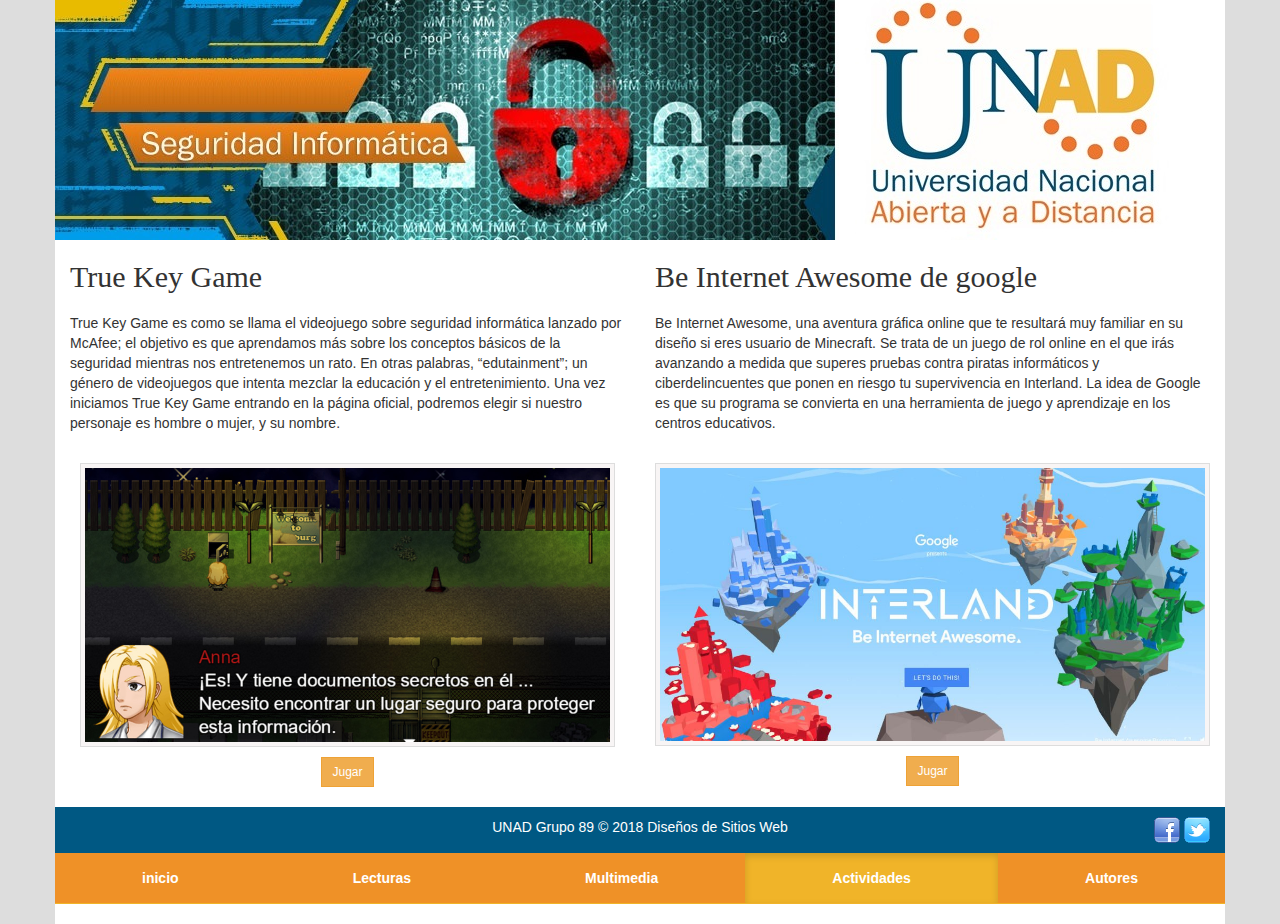
<file: Ac1Aprendiendo.html>
<!DOCTYPE html>
<html>
<head>
	<meta charset="utf-8">
	<meta content='width=device-width, initial-scale=1.0, maximum-scale=1.0, user-scalable=0' name='viewport' />
	<meta name="viewport" content="width=device-width" />
	<title>Actividades</title>
	<meta name="keywords" content="" />
	<meta name="description" content="" />
	<link href="css/bootstrap.min.css" rel="stylesheet" type="text/css">

	<link href="css/justified-nav.css" rel="stylesheet" type="text/css">
	<link href="css/templatemo_style.css" rel="stylesheet" type="text/css">

<body>
	<div id="main_container">
		<div class="container" id="home">
			<div class="header">


			</div>
			<img src="images/seguridad.jpg" alt="header image" class="templatemo-header-img img-responsive cleaner">  <!-- CAMBIAR IMAGEN  DE BANER-->
			<div class="navbar templatemo-nav" id="navbar">
				<div class="navbar-header">
		          	<button type="button" class="navbar-toggle" data-toggle="collapse" data-target=".navbar-collapse">
						<span class="sr-only">Toggle navigation</span>
						<span class="icon-bar"></span>
						<span class="icon-bar"></span>
						<span class="icon-bar"></span>
					</button>
		        </div>

      			<div class="navbar-collapse collapse">
			        <ul class="nav nav-justified">
			          <li><a href="index.html">inicio</a></li>

								<li><a href="Lecturas.html">Lecturas</a> <!--A este se le quita el <li> para que tenga subitems -->
									<ul class="nav nav-sudmenu">
									<li><a href="Le1Amenzas.html">Amenazas informáticas</a></li>
									 <li><a href="Le2Vulnerabilidades.html">Vulnerabilidades</a></li>
									 <li><a href="Le3Analisis.html">Análisis de riesgos</a></li>
									 <li><a href="Le4Riesgos.html">Riesgos</a></li>
									 <li><a href="Le5Ataques.html">Tipos de ataques informáticos</a></li>
 									</ul>
 								 </li>

						<li><a href="Multimedia.html">Multimedia</a>
							<ul class="nav nav-sudmenu">
								<li><a href="video1.html">Video Tutorial Seguridad Informatica 1</a></li>
								<li><a href="video2.html">Video Tutorial Seguridad Informatica 2</a></li>
									</ul>
								 </li>

			           <li class="active"><a href="Actividades.html">Actividades</a>
								 <ul class="nav nav-sudmenu">
									 <li><a href="Ac2Educa.html">Actividad 1</a></li>
									 <li><a href="Ac3Educa.html">Actividad 2</a></li>
									 <li><a href="">Aprendiendo Jugando</a></li>i>
								 		</ul>
								 	 </li>

			          <li><a href="Autores.html">Autores</a></li>
			        </ul>
		      	</div>
	      	</div>


					<div class="row" id="content">
						<div class="col-md-6">
							<h2>True Key Game </h2>
							<p>True Key Game es como se llama el videojuego sobre seguridad informática lanzado por McAfee; el objetivo es que aprendamos más sobre los conceptos básicos de la seguridad mientras nos entretenemos un rato. En otras palabras, “edutainment”; un género de videojuegos que intenta mezclar la educación y el entretenimiento. Una vez iniciamos True Key Game entrando en la página oficial, podremos elegir si nuestro personaje es hombre o mujer, y su nombre.</p>

						<div class="row" id="img_preview">
								<a href="https://game.truekey.com/ES/">
									<img src="images/mcafee-juego.jpg " title="Click para Jugar"
																class="img-responsive" width="535" height="840">
																</a>
																<p></p>
																<center><a href="https://game.truekey.com/ES/" class="more btn btn-warning btn-sm" role="button">Jugar</a></center>
								</div>
							</div>

									<div class="row" id="content">
										<div class="col-md-6">
											<h2>Be Internet Awesome de google</h2>
											<p>Be Internet Awesome, una aventura gráfica online que te resultará muy familiar en su diseño si eres usuario de Minecraft. Se trata de un juego de rol online en el que irás avanzando a medida que superes pruebas contra piratas informáticos y ciberdelincuentes que ponen en riesgo tu supervivencia en Interland. La idea de Google es que su programa se convierta en una herramienta de juego y aprendizaje en los centros educativos.</p>

										<div class="row" id="img_preview">
												<a href="https://beinternetawesome.withgoogle.com/interland/">
													<img src="images/interland.jpg " title="Click para Jugar"
																				class="img-responsive" width="800" height="840">
																				</a>
																				<p></p>
																				<center><a href="https://beinternetawesome.withgoogle.com/interland" class="more btn btn-warning btn-sm" role="button">Jugar</a></center>
												</div>
											</div>
										</div>
									</div>



		<footer class="container">
			<div class="credit row">
				<div class="col-md-6 col-md-offset-3">
					<div id="templatemo_footer">
						UNAD Grupo 89 © 2018 Diseños de Sitios Web
					</div>
					</div>
					<div class="col-md-3">
					<div style="text-align: right">
						<a rel="nofollow" href="https://www.facebook.com/UniversidadUNAD/" target="_parent">
													<img src="images/facebook.png" alt="Like us on Facebook">
												</a>
						<a rel="nofollow" href="https://twitter.com/UniversidadUNAD?ref_src=twsrc%5Etfw%7Ctwcamp%5Eembeddedtimeline%7Ctwterm%5Eprofile%3AUniversidadUNAD&ref_url=file%3A%2F%2F%2FD%3A%2FLuis%2520Angel%2FDESCARGAS%2FUnidad_2-Seguridad_informatica-Grupo_27-master%2FUnidad_2-Seguridad_informatica-Grupo_27-master%2Findex.html" target="_parent">
													<img src="images/twitter.png" alt="Follow us on Twitter">
												</a>
					</div>
				</div>
			</div>
		</footer>
	</div>
	<script type="text/javascript" src="js/jquery.js"></script>
    <script type="text/javascript" src="js/bootstrap.min.js"></script>
    <script type="text/javascript" src="js/templatemo_script.js"></script>

</body>
</html>
</file>
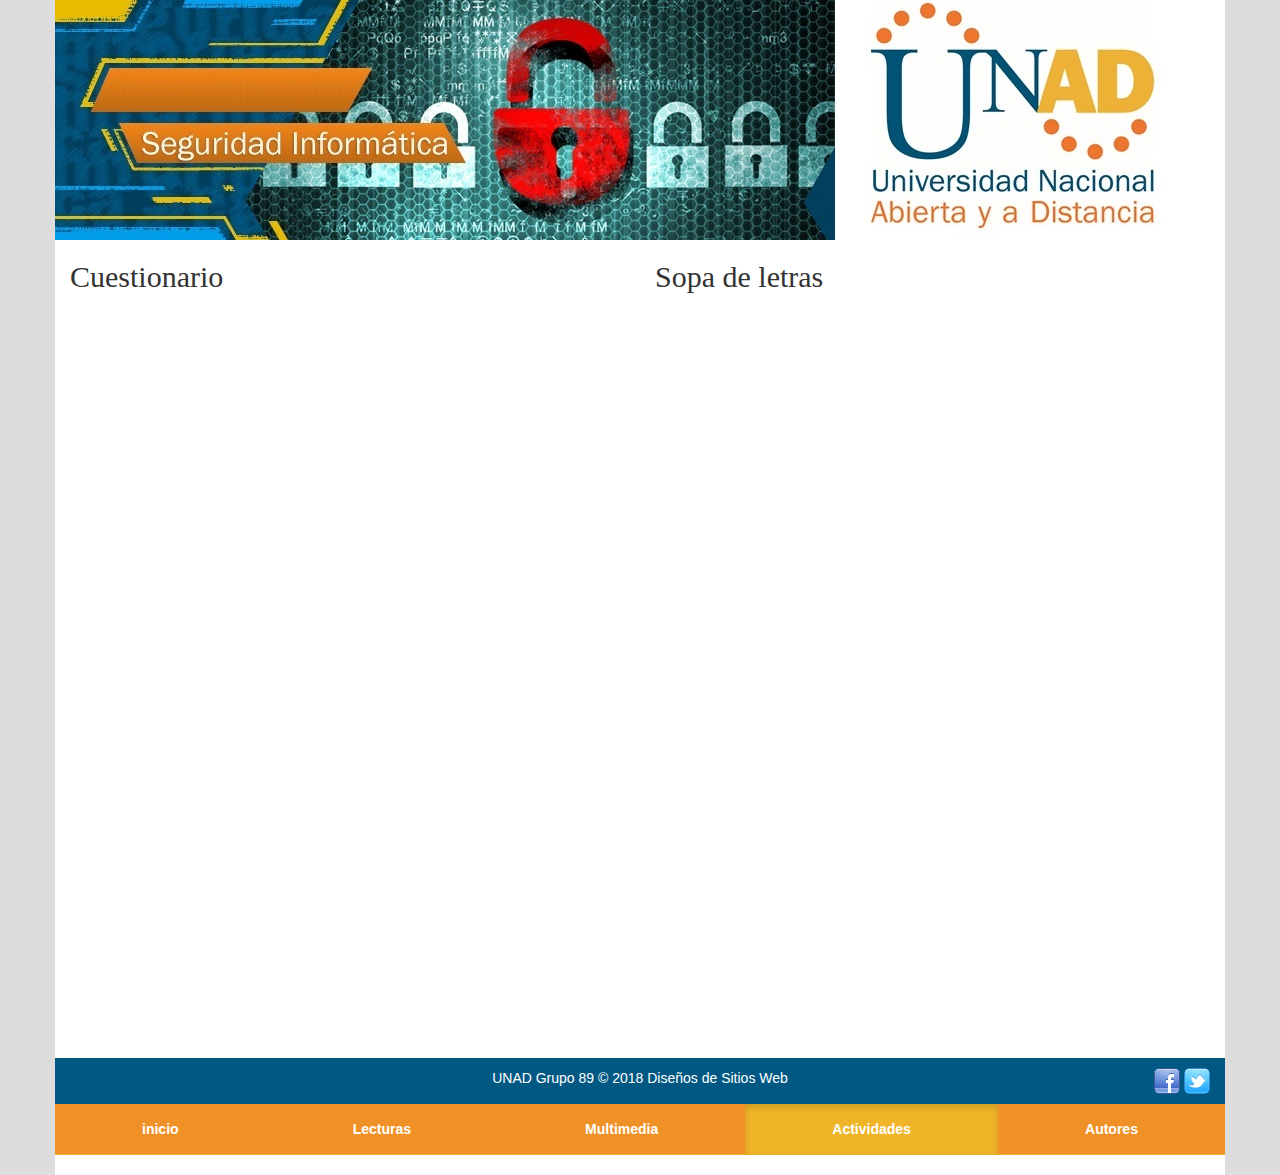
<file: Ac2Educa.html>
<!DOCTYPE html>
<html>
<head>
	<meta charset="utf-8">
	<meta content='width=device-width, initial-scale=1.0, maximum-scale=1.0, user-scalable=0' name='viewport' />
	<meta name="viewport" content="width=device-width" />
	<title>Actividades</title>
	<meta name="keywords" content="" />
	<meta name="description" content="" />
	<link href="css/bootstrap.min.css" rel="stylesheet" type="text/css">

	<link href="css/justified-nav.css" rel="stylesheet" type="text/css">
	<link href="css/templatemo_style.css" rel="stylesheet" type="text/css">

<body>
	<div id="main_container">
		<div class="container" id="home">
			<div class="header">


			</div>
			<img src="images/seguridad.jpg" alt="header image" class="templatemo-header-img img-responsive cleaner">  <!-- CAMBIAR IMAGEN  DE BANER-->
			<div class="navbar templatemo-nav" id="navbar">
				<div class="navbar-header">
		          	<button type="button" class="navbar-toggle" data-toggle="collapse" data-target=".navbar-collapse">
						<span class="sr-only">Toggle navigation</span>
						<span class="icon-bar"></span>
						<span class="icon-bar"></span>
						<span class="icon-bar"></span>
					</button>
		        </div>

      			<div class="navbar-collapse collapse">
			        <ul class="nav nav-justified">
			          <li><a href="index.html">inicio</a></li>

								<li><a href="Lecturas.html">Lecturas</a> <!--A este se le quita el <li> para que tenga subitems -->
									<ul class="nav nav-sudmenu">
										<li><a href="Le1Amenzas.html">Amenazas informáticas</a></li>
										 <li><a href="Le2Vulnerabilidades.html">Vulnerabilidades</a></li>
										 <li><a href="Le3Analisis.html">Análisis de riesgos</a></li>
										 <li><a href="Le4Riesgos.html">Riesgos</a></li>
										 <li><a href="Le5Ataques.html">Tipos de ataques informáticos</a></li>
 									</ul>
 								 </li>

						<li><a href="Multimedia.html">Multimedia</a>
							<ul class="nav nav-sudmenu">
								<li><a href="video1.html">Video Tutorial Seguridad Informatica 1</a></li>
								<li><a href="video2.html">Video Tutorial Seguridad Informatica 2</a></li>
									</ul>
								 </li>

			           <li class="active"><a href="Actividades.html">Actividades</a>
								 <ul class="nav nav-sudmenu">
									 <li><a href="">Actividad 1</a></li>
									 <li><a href="Ac3Educa.html">Actividad 2</a></li>
									 <li><a href="Ac1Aprendiendo.html">Aprendiendo Jugando</a></li>i>
								 		</ul>
								 	 </li>

			          <li><a href="Autores.html">Autores</a></li>
			        </ul>
		      	</div>
	      	</div>


					<div class="row" id="content">
						<div class="col-md-6">
							<h2>Cuestionario</h2>
							<p></p>

						<div class="row" id="img_preview">

									<iframe src='https://es.educaplay.com/es/recursoseducativos/1393105/html5/seguridad_inf_practica_1.htm' width='795' height='690' frameborder='0'></iframe><a href='https://es.educaplay.com/es/recursoseducativos/1393105/seguridad_inf_practica_1.htm'></a>
								</div>
							</div>

									<div class="row" id="content">
										<div class="col-md-6">
											<h2>Sopa de letras</h2>
										<p></p>
										<div class="row" id="img_preview">
													<iframe src='https://es.educaplay.com/es/recursoseducativos/4083525/html5/seguridad_informatica.htm' width='795' height='690' frameborder='0'></iframe><a href='https://es.educaplay.com/es/recursoseducativos/4083525/seguridad_informatica.htm'></a>
											</div>
										</div>
									</div>



		<footer class="container">
			<div class="credit row">
				<div class="col-md-6 col-md-offset-3">
					<div id="templatemo_footer">
						UNAD Grupo 89 © 2018 Diseños de Sitios Web
					</div>
					</div>
					<div class="col-md-3">
					<div style="text-align: right">
						<a rel="nofollow" href="https://www.facebook.com/UniversidadUNAD/" target="_parent">
													<img src="images/facebook.png" alt="Like us on Facebook">
												</a>
						<a rel="nofollow" href="https://twitter.com/UniversidadUNAD?ref_src=twsrc%5Etfw%7Ctwcamp%5Eembeddedtimeline%7Ctwterm%5Eprofile%3AUniversidadUNAD&ref_url=file%3A%2F%2F%2FD%3A%2FLuis%2520Angel%2FDESCARGAS%2FUnidad_2-Seguridad_informatica-Grupo_27-master%2FUnidad_2-Seguridad_informatica-Grupo_27-master%2Findex.html" target="_parent">
													<img src="images/twitter.png" alt="Follow us on Twitter">
												</a>
					</div>
				</div>
			</div>
		</footer>
	</div>
	<script type="text/javascript" src="js/jquery.js"></script>
    <script type="text/javascript" src="js/bootstrap.min.js"></script>
    <script type="text/javascript" src="js/templatemo_script.js"></script>

</body>
</html>
</file>
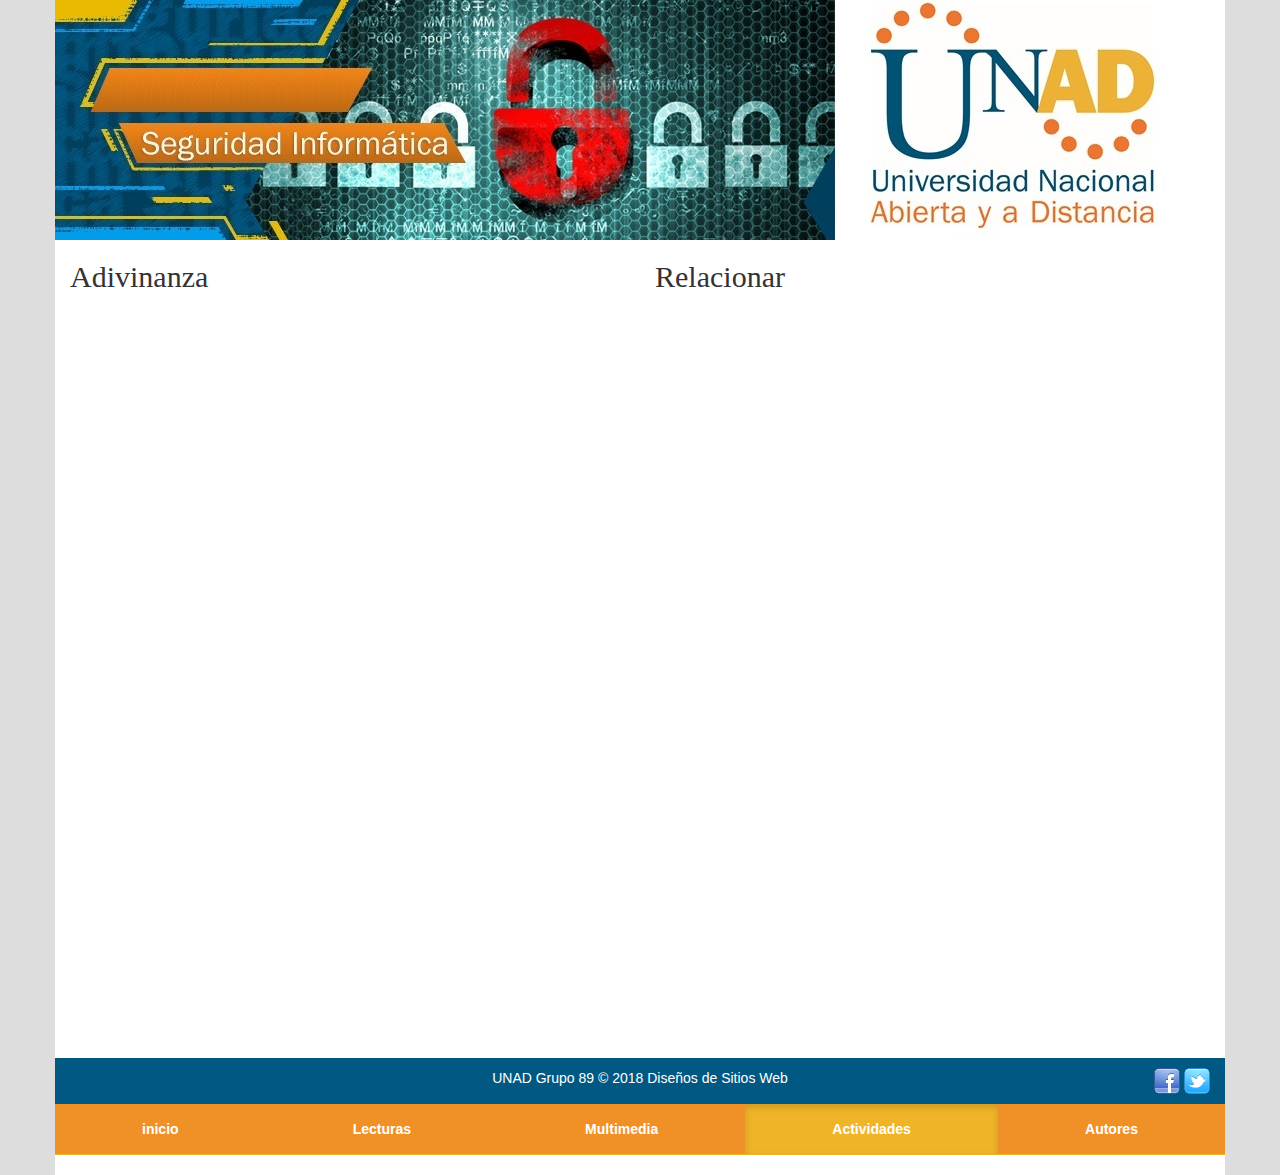
<file: Ac3Educa.html>
<!DOCTYPE html>
<html>
<head>
	<meta charset="utf-8">
	<meta content='width=device-width, initial-scale=1.0, maximum-scale=1.0, user-scalable=0' name='viewport' />
	<meta name="viewport" content="width=device-width" />
	<title>Actividades</title>
	<meta name="keywords" content="" />
	<meta name="description" content="" />
	<link href="css/bootstrap.min.css" rel="stylesheet" type="text/css">

	<link href="css/justified-nav.css" rel="stylesheet" type="text/css">
	<link href="css/templatemo_style.css" rel="stylesheet" type="text/css">

<body>
	<div id="main_container">
		<div class="container" id="home">
			<div class="header">


			</div>
			<img src="images/seguridad.jpg" alt="header image" class="templatemo-header-img img-responsive cleaner">  <!-- CAMBIAR IMAGEN  DE BANER-->
			<div class="navbar templatemo-nav" id="navbar">
				<div class="navbar-header">
		          	<button type="button" class="navbar-toggle" data-toggle="collapse" data-target=".navbar-collapse">
						<span class="sr-only">Toggle navigation</span>
						<span class="icon-bar"></span>
						<span class="icon-bar"></span>
						<span class="icon-bar"></span>
					</button>
		        </div>

      			<div class="navbar-collapse collapse">
			        <ul class="nav nav-justified">
			          <li><a href="index.html">inicio</a></li>

								<li><a href="Lecturas.html">Lecturas</a> <!--A este se le quita el <li> para que tenga subitems -->
									<ul class="nav nav-sudmenu">
										<li><a href="Le1Amenzas.html">Amenazas informáticas</a></li>
										 <li><a href="Le2Vulnerabilidades.html">Vulnerabilidades</a></li>
										 <li><a href="Le3Analisis.html">Análisis de riesgos</a></li>
										 <li><a href="Le4Riesgos.html">Riesgos</a></li>
										 <li><a href="Le5Ataques.html">Tipos de ataques informáticos</a></li>
 									</ul>
 								 </li>

						<li><a href="Multimedia.html">Multimedia</a>
							<ul class="nav nav-sudmenu">
								<li><a href="video1.html">Video Tutorial Seguridad Informatica 1</a></li>
								<li><a href="video2.html">Video Tutorial Seguridad Informatica 2</a></li>
									</ul>
								 </li>

			           <li class="active"><a href="Actividades.html">Actividades</a>
								 <ul class="nav nav-sudmenu">
								 		 <li><a href="Ac2Educa.html">Actividad 1</a></li>
								 		 <li><a href="">Actividad 2</a></li>
								 		 <li><a href="Ac1Aprendiendo.html">Aprendiendo Jugando</a></li>i>
								 		</ul>
								 	 </li>

			          <li><a href="Autores.html">Autores</a></li>
			        </ul>
		      	</div>
	      	</div>


					<div class="row" id="content">
						<div class="col-md-6">
							<h2>Adivinanza</h2>
							<p></p>

						<div class="row" id="img_preview">

									<iframe src='https://es.educaplay.com/es/recursoseducativos/4082631/html5/seguridad_informatica.htm' width='795' height='690' frameborder='0'></iframe><a href='https://es.educaplay.com/es/recursoseducativos/4082631/seguridad_informatica.htm'></a>
								</div>
							</div>

									<div class="row" id="content">
										<div class="col-md-6">
											<h2>Relacionar</h2>
										<p></p>
										<div class="row" id="img_preview">
													<iframe src='https://es.educaplay.com/es/recursoseducativos/4074253/html5/seguridad_informatica.htm' width='795' height='690' frameborder='0'></iframe><a href='https://es.educaplay.com/es/recursoseducativos/4074253/seguridad_informatica.htm'></a>
											</div>
										</div>
									</div>



		<footer class="container">
			<div class="credit row">
				<div class="col-md-6 col-md-offset-3">
					<div id="templatemo_footer">
						UNAD Grupo 89 © 2018 Diseños de Sitios Web
					</div>
					</div>
					<div class="col-md-3">
					<div style="text-align: right">
						<a rel="nofollow" href="https://www.facebook.com/UniversidadUNAD/" target="_parent">
													<img src="images/facebook.png" alt="Like us on Facebook">
												</a>
						<a rel="nofollow" href="https://twitter.com/UniversidadUNAD?ref_src=twsrc%5Etfw%7Ctwcamp%5Eembeddedtimeline%7Ctwterm%5Eprofile%3AUniversidadUNAD&ref_url=file%3A%2F%2F%2FD%3A%2FLuis%2520Angel%2FDESCARGAS%2FUnidad_2-Seguridad_informatica-Grupo_27-master%2FUnidad_2-Seguridad_informatica-Grupo_27-master%2Findex.html" target="_parent">
													<img src="images/twitter.png" alt="Follow us on Twitter">
												</a>
					</div>
				</div>
			</div>
		</footer>
	</div>
	<script type="text/javascript" src="js/jquery.js"></script>
    <script type="text/javascript" src="js/bootstrap.min.js"></script>
    <script type="text/javascript" src="js/templatemo_script.js"></script>

</body>
</html>
</file>
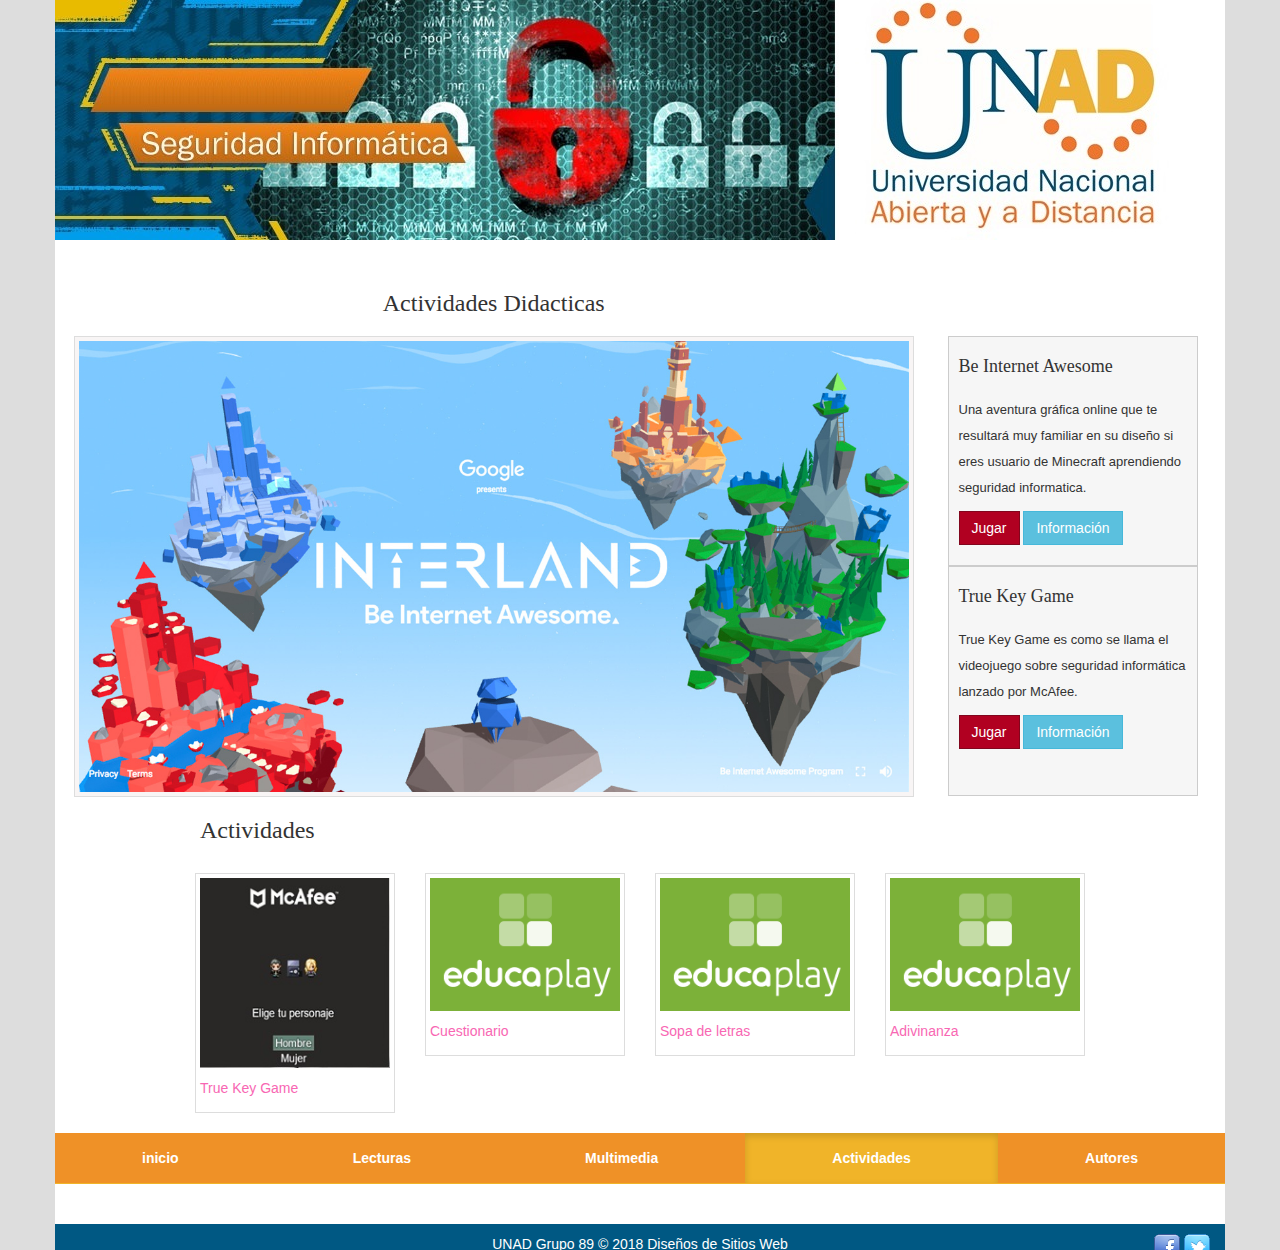
<file: Actividades.html>
<!DOCTYPE html>
<html>
<head>
	<meta charset="utf-8">
	<meta content='width=device-width, initial-scale=1.0, maximum-scale=1.0, user-scalable=0' name='viewport' />
	<meta name="viewport" content="width=device-width" />
	<title>Actividades</title>
	<meta name="keywords" content="" />
	<meta name="description" content="" />
	<link href="css/bootstrap.min.css" rel="stylesheet" type="text/css">
	<!-- Custom styles for this template -->
	<link href="css/justified-nav.css" rel="stylesheet" type="text/css">
	<link href="css/templatemo_style.css" rel="stylesheet" type="text/css">


</head>
<body>
	<div id="main_container">
		<div class="container" id="home">
			<div class="header">

			</div>
			<img src="images/seguridad.jpg" alt="header image" class="templatemo-header-img img-responsive cleaner">  <!-- CAMBIAR IMAGEN  DE BANER-->
			<div class="navbar templatemo-nav" id="navbar">
				<div class="navbar-header">
		          	<button type="button" class="navbar-toggle" data-toggle="collapse" data-target=".navbar-collapse">
						<span class="sr-only">Toggle navigation</span>
						<span class="icon-bar"></span>
						<span class="icon-bar"></span>
						<span class="icon-bar"></span>
					</button>
		        </div>

      			<div class="navbar-collapse collapse">
			        <ul class="nav nav-justified">
			          <li><a href="index.html">inicio</a></li>

								<li><a href="Lecturas.html">Lecturas</a> <!--A este se le quita el <li> para que tenga subitems -->
									<ul class="nav nav-sudmenu">
										<li><a href="Le1Amenzas.html">Amenazas informáticas</a></li>
										 <li><a href="Le2Vulnerabilidades.html">Vulnerabilidades</a></li>
										 <li><a href="Le3Analisis.html">Análisis de riesgos</a></li>
										 <li><a href="Le4Riesgos.html">Riesgos</a></li>
										 <li><a href="Le5Ataques.html">Tipos de ataques informáticos</a></li>
 									</ul>
 								 </li>

						<li><a href="Multimedia.html">Multimedia</a>
							<ul class="nav nav-sudmenu">
								<li><a href="video1.html">Video Tutorial Seguridad Informatica 1</a></li>
								<li><a href="video2.html">Video Tutorial Seguridad Informatica 2</a></li>
									</ul>
								 </li>

			           <li class="active"><a href="Actividades.html">Actividades</a>
								 <ul class="nav nav-sudmenu">
									 <li><a href="Ac2Educa.html">Actividad 1</a></li>
									<li><a href="Ac3Educa.html">Actividad 2</a></li>
									<li><a href="Ac1Aprendiendo.html">Aprendiendo Jugando</a></li>i>
								 		</ul>
								 	 </li>

			          <li><a href="Autores.html">Autores</a></li>
			        </ul>
		      	</div>
	      	</div>


			<div class="row" id="img_preview">
				<div class="col-md-9">

					<h3>Actividades Didacticas</h3>

					<a href="Ac1Aprendiendo.html" >
						<img src="images/Interland-grande.jpg" title="Click para ver más"
                        	 class="img-responsive" width="840" height="840">
					</a>

				</div>

				<div class="col-md-3">
					<div class="preview_footer_container">
						<div class="footer_item section_box col-xs-12 col-sm-4 col-md-12">
							<h4>Be Internet Awesome</h4>
                            <p> Una aventura gráfica online que te resultará muy familiar en su diseño si eres usuario de Minecraft aprendiendo seguridad informatica.</p>
                            <a href="https://beinternetawesome.withgoogle.com/interland/" target="_blank" class="btn btn-primary" role="button">Jugar</a>
                            <a href="Ac1Aprendiendo.html" class="btn btn-info" role="button">Información</a>
						</div>

                        <div class="footer_item section_box col-xs-12 col-sm-4 col-md-12">
							<h4>True Key Game</h4>
                            <p>True Key Game es como se llama el videojuego sobre seguridad informática lanzado por McAfee.</p>
														<a href="https://game.truekey.com/ES/" target="_blank" class="btn btn-primary" role="button">Jugar</a>
														<a href="Ac1Aprendiendo.html" class="btn btn-info" role="button">Información</a>
						</div>
					</div>

				</div>
			</div>

			<div class="row" id="other_downloads">
				<h3 class="col-lg-12">Actividades</h3>
				<div class="col-xs-6 col-sm-3 col-md-3">
					<a href="Ac1Aprendiendo.html" class="thumbnail">
						<img src="images/true.jpg">
						<p class="hideOverflow">
	                    	<abbr>True Key Game</abbr>
	                    </p>
					</a>
				</div>
				<div class="col-xs-6 col-sm-3 col-md-3">
					<a href="Ac2Educa.html" class="thumbnail">
						<img src="images/educa.gif">
						<p>Cuestionario</p>
					</a>
				</div>
				<div class="col-xs-6 col-sm-3 col-md-3">
					<a href="Ac2Educa.html" class="thumbnail">
						<img src="images/educa.gif">
						<p>Sopa de letras</p>
					</a>
				</div>
				<div class="col-xs-6 col-sm-3 col-md-3">
					<a href="Ac3Educa.html" class="thumbnail">
						<img src="images/educa.gif">
						<p>Adivinanza</p>
					</a>
				</div>
			</div>
		</div>


		<footer class="container">
			<div class="credit row">
				<div class="col-md-6 col-md-offset-3">
					<div id="templatemo_footer">
						UNAD Grupo 89 © 2018 Diseños de Sitios Web
					</div>
					</div>
					<div class="col-md-3">
					<div style="text-align: right">
						<a rel="nofollow" href="https://www.facebook.com/UniversidadUNAD/" target="_parent">
													<img src="images/facebook.png" alt="Like us on Facebook">
												</a>
						<a rel="nofollow" href="https://twitter.com/UniversidadUNAD?ref_src=twsrc%5Etfw%7Ctwcamp%5Eembeddedtimeline%7Ctwterm%5Eprofile%3AUniversidadUNAD&ref_url=file%3A%2F%2F%2FD%3A%2FLuis%2520Angel%2FDESCARGAS%2FUnidad_2-Seguridad_informatica-Grupo_27-master%2FUnidad_2-Seguridad_informatica-Grupo_27-master%2Findex.html" target="_parent">
													<img src="images/twitter.png" alt="Follow us on Twitter">
												</a>
					</div>
				</div>
			</div>
		</footer>
	</div>
	<script type="text/javascript" src="js/jquery.js"></script>
    <script type="text/javascript" src="js/bootstrap.min.js"></script>
    <script type="text/javascript" src="js/templatemo_script.js"></script>

</body>
</html>
</file>
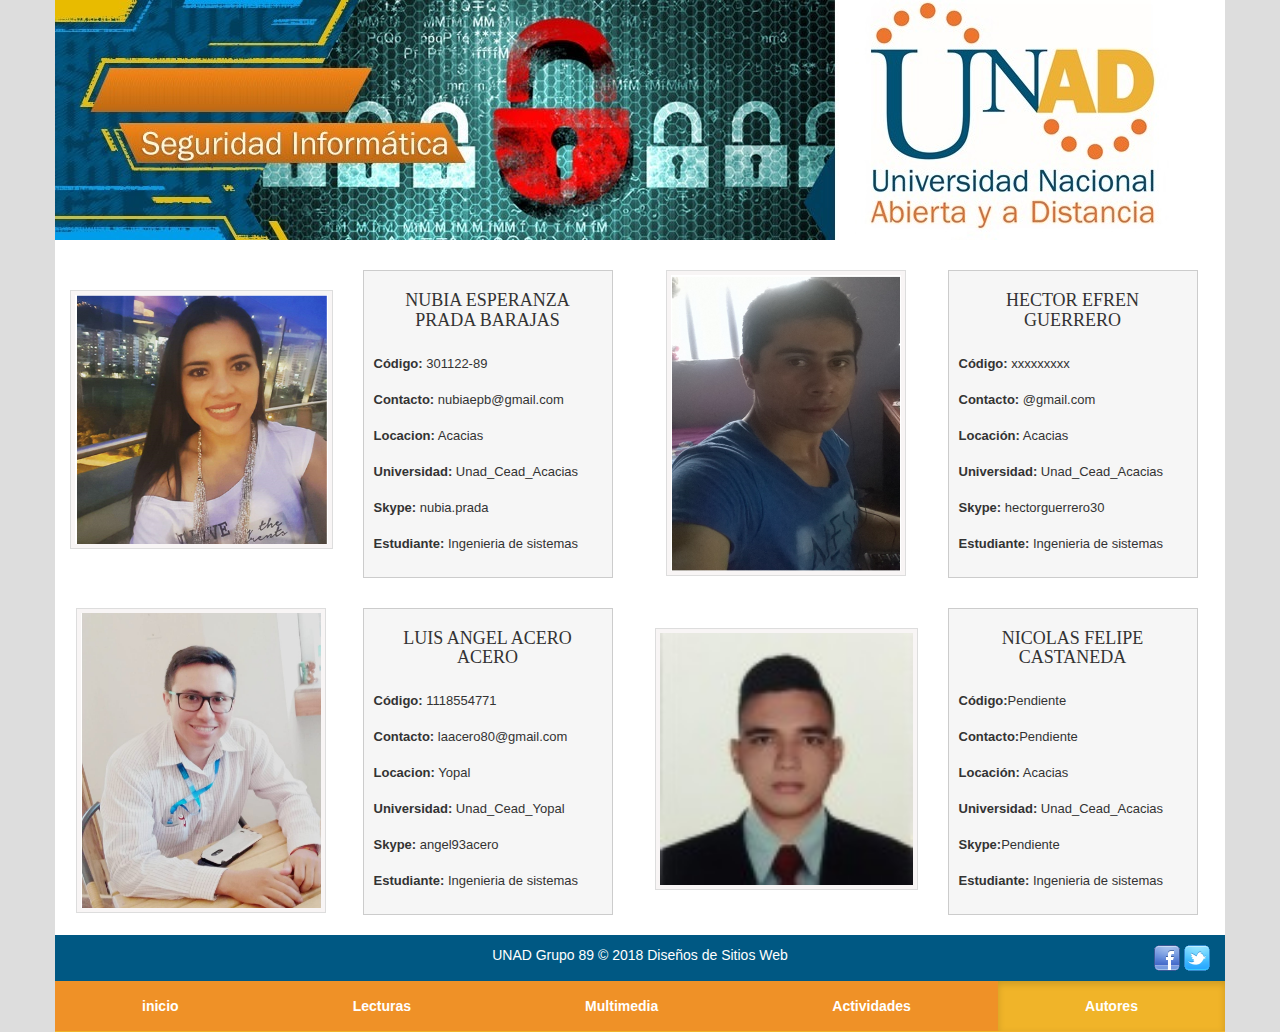
<file: Autores.html>
<!DOCTYPE html>
<html>
<head>
	<meta charset="utf-8">
	<meta content='width=device-width, initial-scale=1.0, maximum-scale=1.0, user-scalable=0' name='viewport' />
	<meta name="viewport" content="width=device-width" />
	<title>Autores</title>
	<meta name="keywords" content="" />
	<meta name="description" content="" />
	<link href="css/bootstrap.min.css" rel="stylesheet" type="text/css">

	<link href="css/justified-nav.css" rel="stylesheet" type="text/css">
	<link href="css/templatemo_style.css" rel="stylesheet" type="text/css">

<body>
	<div id="main_container">
		<div class="container" id="home">
			<div class="header">


			</div>
			<img src="images/seguridad.jpg" alt="header image" class="templatemo-header-img img-responsive cleaner">  <!-- CAMBIAR IMAGEN  DE BANER-->
			<div class="navbar templatemo-nav" id="navbar">
				<div class="navbar-header">
		          	<button type="button" class="navbar-toggle" data-toggle="collapse" data-target=".navbar-collapse">
						<span class="sr-only">Toggle navigation</span>
						<span class="icon-bar"></span>
						<span class="icon-bar"></span>
						<span class="icon-bar"></span>
					</button>
		        </div>

      			<div class="navbar-collapse collapse">
			        <ul class="nav nav-justified">
			          <li><a href="index.html">inicio</a></li>

								<li><a href="Lecturas.html">Lecturas</a> <!--A este se le quita el <li> para que tenga subitems -->
									<ul class="nav nav-sudmenu">
										<li><a href="Le1Amenzas.html">Amenazas informáticas</a></li>
										 <li><a href="Le2Vulnerabilidades.html">Vulnerabilidades</a></li>
										<li><a href="Le3Analisis.html">Análisis de riesgos</a></li>
										 <li><a href="Le4Riesgos.html">Riesgos</a></li>
										 <li><a href="Le5Ataques.html">Tipos de ataques informáticos</a></li>
 									</ul>
 								 </li>

						<li><a href="Multimedia.html">Multimedia</a>
							<ul class="nav nav-sudmenu">
								<li><a href="video1.html">Video Tutorial Seguridad Informatica 1</a></li>
								<li><a href="video2.html">Video Tutorial Seguridad Informatica 2</a></li>
									</ul>
								 </li>

			           <li><a href="Actividades.html">Actividades</a>
								 <ul class="nav nav-sudmenu">
									 <li><a href="Ac2Educa.html">Actividad 1</a></li>
									<li><a href="Ac3Educa.html">Actividad 2</a></li>
									<li><a href="Ac1Aprendiendo.html">Aprendiendo Jugando</a></li>i>
								 		</ul>
								 	 </li>

			          <li  class="active"><a href="Autores.html">Autores</a></li>
			        </ul>
		      	</div>
	      	</div>

					<div class="row" id="img_preview">
						<div class="col-md-3">
							<h3></h3>
							<a href="images/NUBIA.png">
								<img src="images/NUBIA.png"
		                        	class="img-responsive" width="800" height="840">
								</a>
							</div>

								<div class="col-md-3">
										<div class="section_box">
											<h4><center>NUBIA ESPERANZA PRADA BARAJAS</center></h4>
												<p><b>Código:</b>  301122-89</p>
												<p><b>Contacto:</b>  nubiaepb@gmail.com</p>
												<p><b>Locacion:</b>  Acacias </p>
												<p><b>Universidad:</b>  Unad_Cead_Acacias</p>
												<p><b>Skype:</b>  nubia.prada</p>
												<p><b>Estudiante:</b>  Ingenieria de sistemas</p>
										</div>
										</div>

										<div class="col-md-3">
											<a href="images/HECTOR.png">
												<img src="images/HECTOR.png"
																		class="img-responsive" width="240" height="840">
												</a>
											</div>

											<div class="col-md-3">
													<div class="section_box">
														<h4><center>HECTOR EFREN GUERRERO</center></h4>
															<p><B>Código:</b> xxxxxxxxx</p>
															<p><b>Contacto:</b> @gmail.com</p>
															<p><b>Locación:</b> Acacias </p>
															<p><b>Universidad:</b> Unad_Cead_Acacias</p>
															<p ><b>Skype:</b> hectorguerrero30</p>
															<p><b>Estudiante:</b> Ingenieria de sistemas</p>
													</div>
													</div>
									</div>

									<div class="row" id="img_preview">
										<div class="col-md-3">
											<a href="images/Luis.jpeg">
												<img src="images/Luis.jpeg"
																			class="img-responsive" width="250" height="840">
												</a>
											</div>

												<div class="col-md-3">
														<div class="section_box">
															<h4><center>LUIS ANGEL ACERO ACERO</center></h4>
																<p><b>Código:</b>  1118554771</p>
																<p><b>Contacto:</b>  laacero80@gmail.com</p>
																<p><b>Locacion:</b>  Yopal </p>
																<p><b>Universidad:</b>  Unad_Cead_Yopal</p>
																<p><b>Skype:</b> angel93acero</p>
																<p><b>Estudiante:</b>  Ingenieria de sistemas</p>
														</div>
														</div>

														<div class="col-md-3">
															<h3></h3>
															<a href="images/sinfoto.jpg">
																<img src="images/NICOLAS.jpg"
																						 class="img-responsive" width="740" height="840">
																</a>
															</div>

															<div class="col-md-3">
																	<div class="section_box">
																		<h4><center>NICOLAS FELIPE CASTANEDA</center></h4>
																			<p><B>Código:</b>Pendiente</p>
																			<p><b>Contacto:</b>Pendiente</p>
																			<p><b>Locación:</b> Acacias </p>
																			<p><b>Universidad:</b> Unad_Cead_Acacias</p>
																			<p ><b>Skype:</b>Pendiente</p>
																			<p><b>Estudiante:</b> Ingenieria de sistemas</p>
																	</div>
																	</div>
													</div>


		<footer class="container">
			<div class="credit row">
				<div class="col-md-6 col-md-offset-3">
					<div id="templatemo_footer">
						UNAD Grupo 89 © 2018 Diseños de Sitios Web
					</div>
					</div>
					<div class="col-md-3">
					<div style="text-align: right">
						<a rel="nofollow" href="https://www.facebook.com/UniversidadUNAD/" target="_parent">
													<img src="images/facebook.png" alt="Like us on Facebook">
												</a>
						<a rel="nofollow" href="https://twitter.com/UniversidadUNAD?ref_src=twsrc%5Etfw%7Ctwcamp%5Eembeddedtimeline%7Ctwterm%5Eprofile%3AUniversidadUNAD&ref_url=file%3A%2F%2F%2FD%3A%2FLuis%2520Angel%2FDESCARGAS%2FUnidad_2-Seguridad_informatica-Grupo_27-master%2FUnidad_2-Seguridad_informatica-Grupo_27-master%2Findex.html" target="_parent">
													<img src="images/twitter.png" alt="Follow us on Twitter">
												</a>
					</div>
				</div>
			</div>
		</footer>
	</div>
	<script type="text/javascript" src="js/jquery.js"></script>
    <script type="text/javascript" src="js/bootstrap.min.js"></script>
    <script type="text/javascript" src="js/templatemo_script.js"></script>

</body>
</html>
</file>
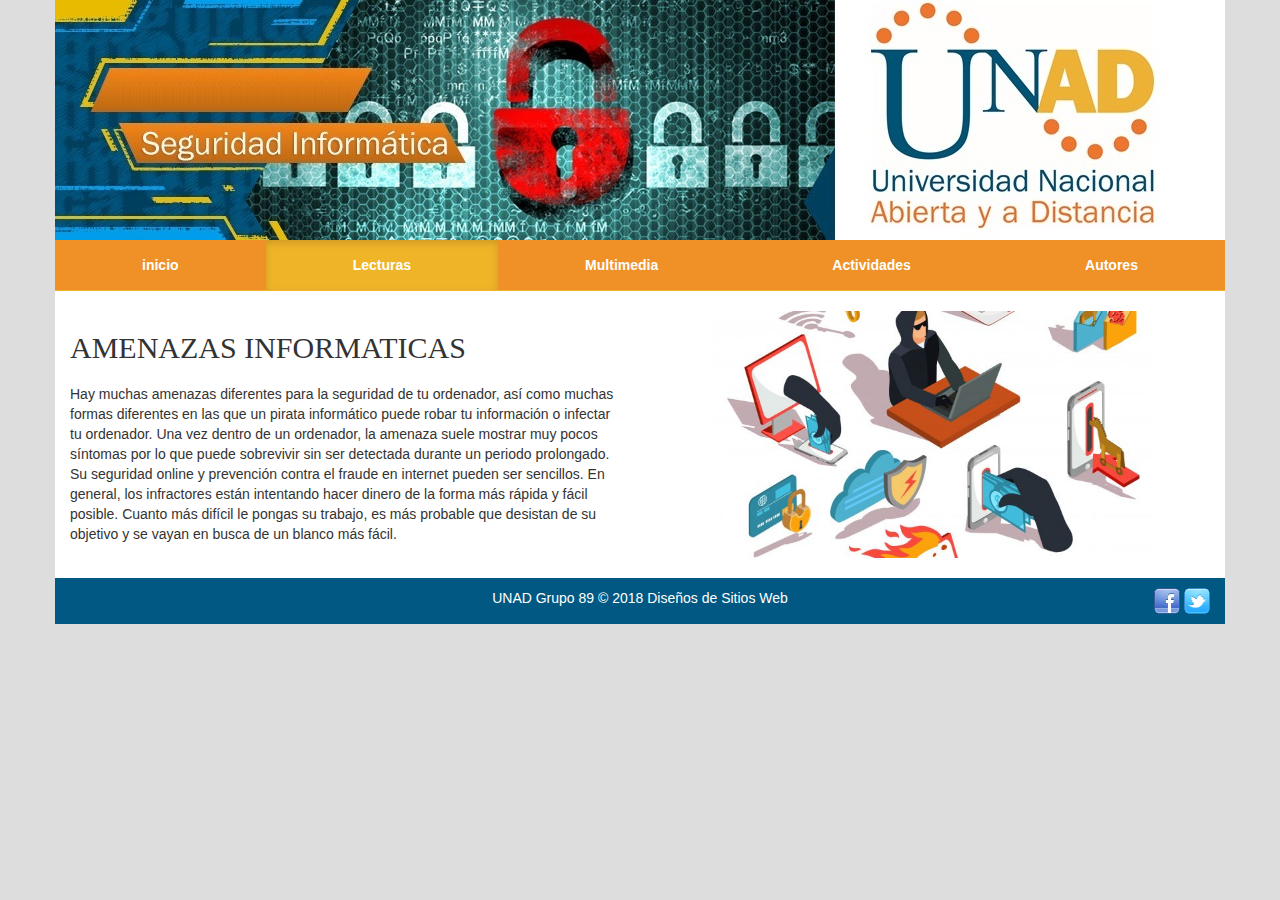
<file: Le1Amenzas.html>
<!DOCTYPE html>
<html>
<head>
	<meta charset="utf-8">
	<meta content='width=device-width, initial-scale=1.0, maximum-scale=1.0, user-scalable=0' name='viewport' />
	<meta name="viewport" content="width=device-width" />
	<title>Amenazas Informaticas</title>
	<meta name="keywords" content="" />
	<meta name="description" content="" />
	<link href="css/bootstrap.min.css" rel="stylesheet" type="text/css">

	<link href="css/justified-nav.css" rel="stylesheet" type="text/css">
	<link href="css/templatemo_style.css" rel="stylesheet" type="text/css">


<body>
	<div id="main_container">
		<div class="container" id="home">
			<div class="header">


			</div>
			<img src="images/seguridad.jpg" alt="header image" class="templatemo-header-img img-responsive cleaner">  <!-- CAMBIAR IMAGEN  DE BANER-->
			<div class="navbar templatemo-nav" id="navbar">
				<div class="navbar-header">
		          	<button type="button" class="navbar-toggle" data-toggle="collapse" data-target=".navbar-collapse">
						<span class="sr-only">Toggle navigation</span>
						<span class="icon-bar"></span>
						<span class="icon-bar"></span>
						<span class="icon-bar"></span>
					</button>


					  </div>
      			<div class="navbar-collapse collapse">
			        <ul class="nav nav-justified">
			          <li><a href="index.html">inicio</a></li>
	                  <li class="active"><a href="Lecturas.html">Lecturas</a> <!--EL li Class="active, ES PARA ACTIVAR EL EFECTO DE LOS BOTONES" -->
										<ul class="nav nav-sudmenu">
											<li><a href="">Amenazas informáticas</a></li>
											<li><a href="Le2Vulnerabilidades.html">Vulnerabilidades</a></li>
											<li><a href="Le3Analisis.html">Análisis de riesgos</a></li>
											<li><a href="Le4Riesgos.html">Riesgos</a></li>
											<li><a href="Le5Ataques.html">Tipos de ataques informáticos</a></li>
												</ul>
											 </li>

											 <li><a href="Multimedia.html">Multimedia</a>
			 									<ul class="nav nav-sudmenu">
													<li><a href="video1.html">Video Tutorial Seguridad Informatica 1</a></li>
													<li><a href="video2.html">Video Tutorial Seguridad Informatica 2</a></li>
			 											</ul>
			 										 </li>

			 			          <li><a href="Actividades.html">Actividades</a>
			 								<ul class="nav nav-sudmenu">
												<li><a href="Ac2Educa.html">Actividad 1</a></li>
											 <li><a href="Ac3Educa.html">Actividad 2</a></li>
											 <li><a href="Ac1Aprendiendo.html">Aprendiendo Jugando</a></li>i>
			 										</ul>
			 									 </li>

			 			          <li><a href="Autores.html">Autores</a></li>
			 			        </ul>
		      	</div>
	      	</div>


			<div class="row" id="content">
				<div class="col-md-6">
					<h2>AMENAZAS INFORMATICAS</h2>
				 	<p>Hay muchas amenazas diferentes para la seguridad de tu ordenador, así como muchas formas diferentes en las que un pirata informático puede robar tu información o infectar tu ordenador. Una vez dentro de un ordenador, la amenaza suele mostrar muy pocos síntomas por lo que puede sobrevivir sin ser detectada durante un periodo prolongado. Su seguridad online y prevención contra el fraude en internet pueden ser sencillos. En general, los infractores están intentando hacer dinero de la forma más rápida y fácil posible. Cuanto más difícil le pongas su trabajo, es más probable que desistan de su objetivo y se vayan en busca de un blanco más fácil.</p>
				</div>

<!--INSERTANDO IMAGEN CON CLASE DE REDUCIRSE AL REDUCRI PANTALLA-->
				<div class="col-md-6">
					<center>
						<img src="images/amenazas-info1.jpg"
													alt="info1" class="img-responsive" width="440" height="840">
					</center>
					</a>
				</div>
			</div>



		<footer class="container">
			<div class="credit row">
				<div class="col-md-6 col-md-offset-3">
					<div id="templatemo_footer">
						UNAD Grupo 89 © 2018 Diseños de Sitios Web
					</div>
				</div>
				<div class="col-md-3">
					<div style="text-align: right">
						<a rel="nofollow" href="https://www.facebook.com/UniversidadUNAD/" target="_parent">
                        	<img src="images/facebook.png" alt="Like us on Facebook">
                        </a>
						<a rel="nofollow" href="https://twitter.com/UniversidadUNAD?ref_src=twsrc%5Etfw%7Ctwcamp%5Eembeddedtimeline%7Ctwterm%5Eprofile%3AUniversidadUNAD&ref_url=file%3A%2F%2F%2FD%3A%2FLuis%2520Angel%2FDESCARGAS%2FUnidad_2-Seguridad_informatica-Grupo_27-master%2FUnidad_2-Seguridad_informatica-Grupo_27-master%2Findex.html" target="_parent">
													<img src="images/twitter.png" alt="Follow us on Twitter">
						  					</a>
					</div>
				</div>
			</div>
		</footer>
	</div>

    <script type="text/javascript" src="js/jquery.js"></script>
    <script type="text/javascript" src="js/bootstrap.min.js"></script>
    <script type="text/javascript" src="js/templatemo_script.js"></script>

</body>
</html>
</file>
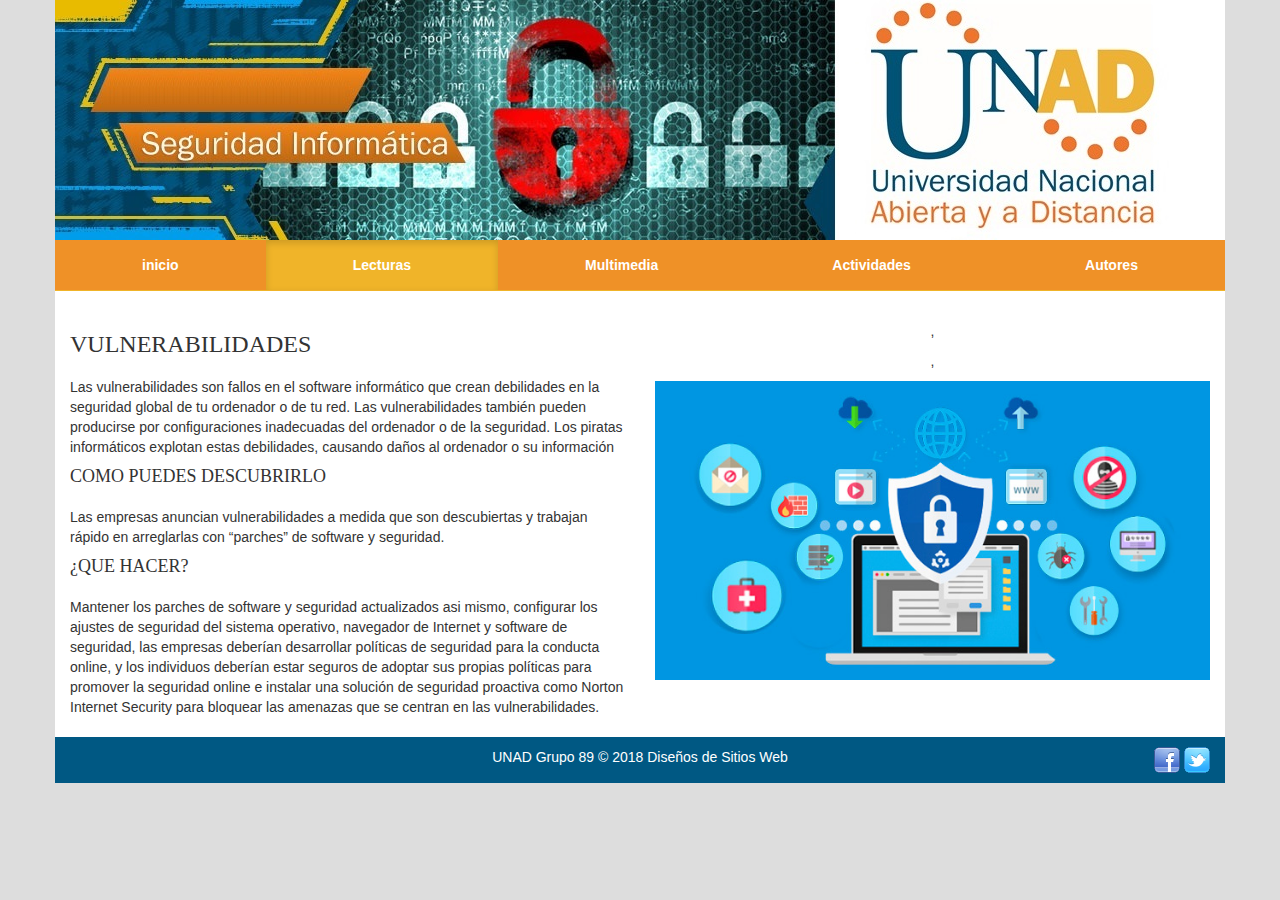
<file: Le2Vulnerabilidades.html>
<!DOCTYPE html>
<html>
<head>
	<meta charset="utf-8">
	<meta content='width=device-width, initial-scale=1.0, maximum-scale=1.0, user-scalable=0' name='viewport' />
	<meta name="viewport" content="width=device-width" />
	<title>Vulnerabilidades</title>
	<meta name="keywords" content="" />
	<meta name="description" content="" />
	<link href="css/bootstrap.min.css" rel="stylesheet" type="text/css">

	<link href="css/justified-nav.css" rel="stylesheet" type="text/css">
	<link href="css/templatemo_style.css" rel="stylesheet" type="text/css">


</head>
<body>
	<div id="main_container">
		<div class="container" id="home">
			<div class="header">


			</div>
			<img src="images/seguridad.jpg" alt="header image" class="templatemo-header-img img-responsive cleaner">  <!-- CAMBIAR IMAGEN  DE BANER-->
			<div class="navbar templatemo-nav" id="navbar">
				<div class="navbar-header">
		          	<button type="button" class="navbar-toggle" data-toggle="collapse" data-target=".navbar-collapse">
						<span class="sr-only">Toggle navigation</span>
						<span class="icon-bar"></span>
						<span class="icon-bar"></span>
						<span class="icon-bar"></span>
					</button>


					  </div>
      			<div class="navbar-collapse collapse">
			        <ul class="nav nav-justified">
			          <li><a href="index.html">inicio</a></li>
	                  <li class="active"><a href="Lecturas.html">Lecturas</a> <!--EL li Class="active, ES PARA ACTIVAR EL EFECTO DE LOS BOTONES" -->
										<ul class="nav nav-sudmenu">
											<li><a href="Le1Amenzas.html">Amenazas informáticas</a></li>
											<li><a href="">Vulnerabilidades</a></li>
											<li><a href="Le3Analisis.html">Análisis de riesgos</a></li>
											<li><a href="Le4Riesgos.html">Riesgos</a></li>
											<li><a href="Le5Ataques.html">Tipos de ataques informáticos</a></li>
												</ul>
											 </li>

											 <li><a href="Multimedia.html">Multimedia</a>
			 									<ul class="nav nav-sudmenu">
													<li><a href="video1.html">Video Tutorial Seguridad Informatica 1</a></li>
													<li><a href="video2.html">Video Tutorial Seguridad Informatica 2</a></li>
			 											</ul>
			 										 </li>

			 			          <li><a href="Actividades.html">Actividades</a>
			 								<ul class="nav nav-sudmenu">
												<li><a href="Ac2Educa.html">Actividad 1</a></li>
											 <li><a href="Ac3Educa.html">Actividad 2</a></li>
											 <li><a href="Ac1Aprendiendo.html">Aprendiendo Jugando</a></li>i>
			 										</ul>
			 									 </li>

			 			          <li><a href="Autores.html">Autores</a></li>
			 			        </ul>
		      	</div>
	      	</div>


					<div class="row" id="content">
						<div class="col-md-6">
							<h3>VULNERABILIDADES</h3>
						<p>Las vulnerabilidades son fallos en el software informático que crean debilidades en la seguridad global de tu ordenador o de tu red. Las vulnerabilidades también pueden producirse por configuraciones inadecuadas del ordenador o de la seguridad. Los piratas informáticos explotan estas debilidades, causando daños al ordenador o su información</p>
						 <h4>COMO PUEDES DESCUBRIRLO</h4>
						  Las empresas anuncian vulnerabilidades a medida que son descubiertas y trabajan rápido en arreglarlas con “parches” de software y seguridad.
						  <h4>¿QUE HACER?</h4>
						   Mantener los parches de software y seguridad actualizados asi mismo, configurar los ajustes de seguridad del sistema operativo, navegador de Internet y software de seguridad, las empresas deberían desarrollar políticas de seguridad para la conducta online, y los individuos deberían estar seguros de adoptar sus propias políticas para promover la seguridad online e instalar una solución de seguridad proactiva como Norton Internet Security para bloquear las amenazas que se centran en las vulnerabilidades.
						</div>

					<!--INSERTANDO IMAGEN CON CLASE DE REDUCIRSE AL REDUCRI PANTALLA-->
						<div class="col-md-6">
							<center
								<p></p>,<p></p>,<p></p>	<!--GENERAR ESPACIOS HACIA ABAJO COMO ENTERS-->
								<img src="images/vulnerabilidad.jpg"
															alt="info1" class="img-responsive" width="840" height="840">
							</center>
							</a>
						</div>
					</div>




		<footer class="container">
			<div class="credit row">
				<div class="col-md-6 col-md-offset-3">
					<div id="templatemo_footer">
						UNAD Grupo 89 © 2018 Diseños de Sitios Web
					</div>
				</div>
				<div class="col-md-3">
					<div style="text-align: right">
						<a rel="nofollow" href="https://www.facebook.com/UniversidadUNAD/" target="_parent">
                        	<img src="images/facebook.png" alt="Like us on Facebook">
                        </a>
						<a rel="nofollow" href="https://twitter.com/UniversidadUNAD?ref_src=twsrc%5Etfw%7Ctwcamp%5Eembeddedtimeline%7Ctwterm%5Eprofile%3AUniversidadUNAD&ref_url=file%3A%2F%2F%2FD%3A%2FLuis%2520Angel%2FDESCARGAS%2FUnidad_2-Seguridad_informatica-Grupo_27-master%2FUnidad_2-Seguridad_informatica-Grupo_27-master%2Findex.html" target="_parent">
													<img src="images/twitter.png" alt="Follow us on Twitter">
						  					</a>
					</div>
				</div>
			</div>
		</footer>
	</div>

    <script type="text/javascript" src="js/jquery.js"></script>
    <script type="text/javascript" src="js/bootstrap.min.js"></script>
    <script type="text/javascript" src="js/templatemo_script.js"></script>

</body>
</html>
</file>
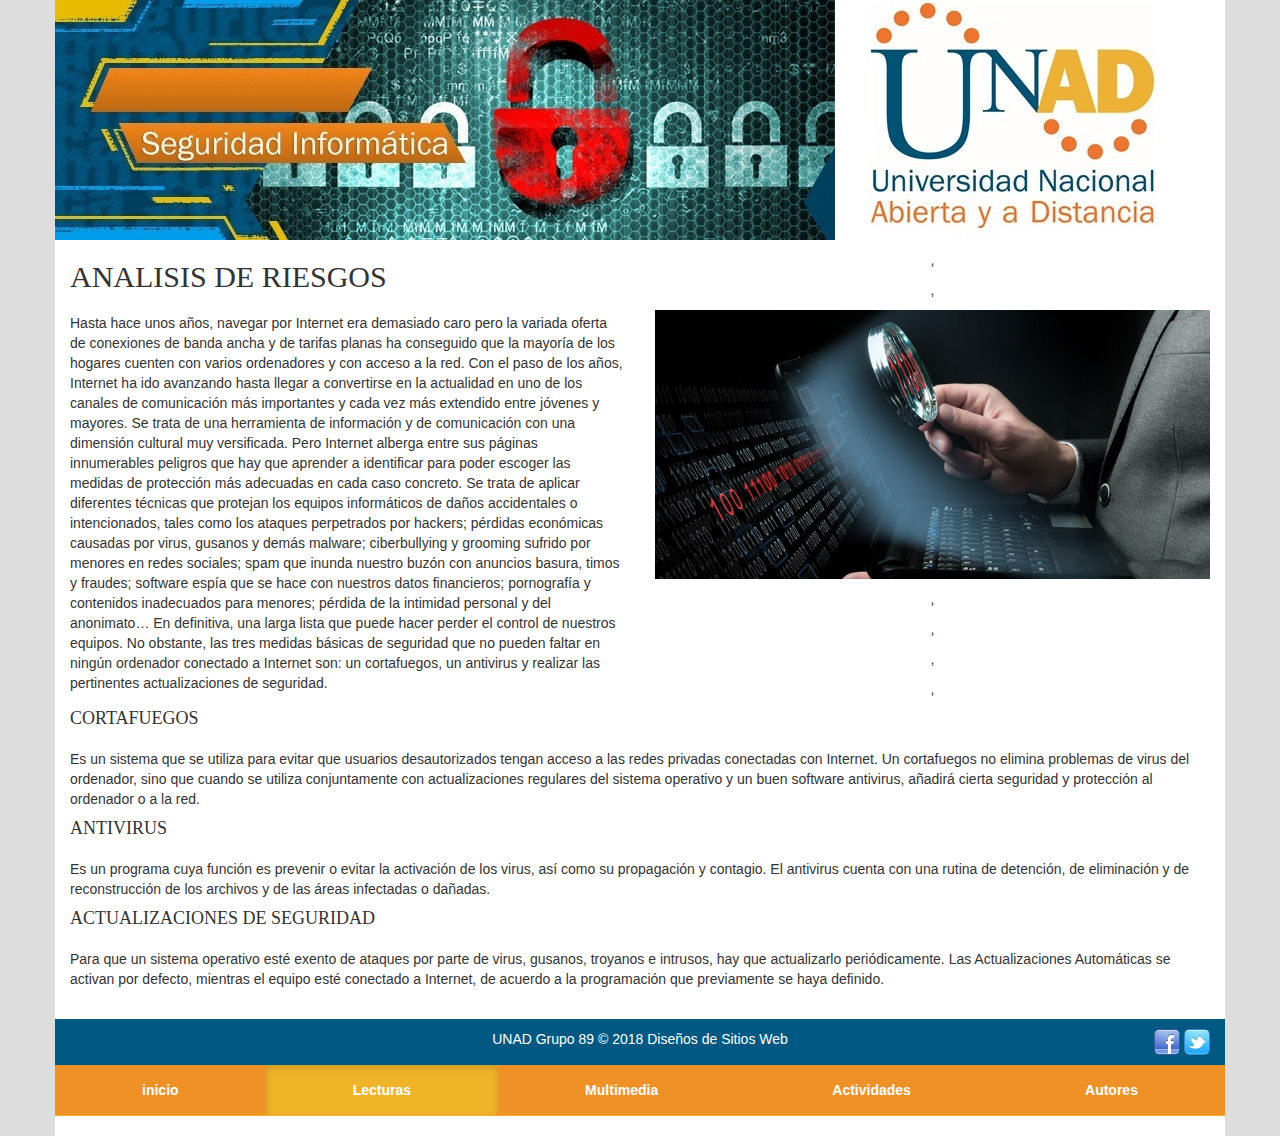
<file: Le3Analisis.html>
<!DOCTYPE html>
<html>
<head>
	<meta charset="utf-8">
	<meta content='width=device-width, initial-scale=1.0, maximum-scale=1.0, user-scalable=0' name='viewport' />
	<meta name="viewport" content="width=device-width" />
	<title>Analisis de riesgos</title>
	<meta name="keywords" content="" />
	<meta name="description" content="" />
	<link href="css/bootstrap.min.css" rel="stylesheet" type="text/css">

	<link href="css/justified-nav.css" rel="stylesheet" type="text/css">
	<link href="css/templatemo_style.css" rel="stylesheet" type="text/css">


</head>
<body>
	<div id="main_container">
		<div class="container" id="home">
			<div class="header">



			</div>
			<img src="images/seguridad.jpg" alt="header image" class="templatemo-header-img img-responsive cleaner">  <!-- CAMBIAR IMAGEN  DE BANER-->
			<div class="navbar templatemo-nav" id="navbar">
				<div class="navbar-header">
		          	<button type="button" class="navbar-toggle" data-toggle="collapse" data-target=".navbar-collapse">
						<span class="sr-only">Toggle navigation</span>
						<span class="icon-bar"></span>
						<span class="icon-bar"></span>
						<span class="icon-bar"></span>
					</button>


					  </div>
      			<div class="navbar-collapse collapse">
			        <ul class="nav nav-justified">
			          <li><a href="index.html">inicio</a></li>
	                  <li class="active"><a href="Lecturas.html">Lecturas</a> <!--EL li Class="active, ES PARA ACTIVAR EL EFECTO DE LOS BOTONES" -->
										<ul class="nav nav-sudmenu">
											<li><a href="Le1Amenzas.html">Amenazas informáticas</a></li>
											<li><a href="Le2Vulnerabilidades.html">Vulnerabilidades</a></li>
											<li><a href="">Análisis de riesgos</a></li>
											<li><a href="Le4Riesgos.html">Riesgos</a></li>
											<li><a href="Le5Ataques.html">Tipos de ataques informáticos</a></li>
												</ul>
											 </li>

											 <li><a href="Multimedia.html">Multimedia</a>
			 									<ul class="nav nav-sudmenu">
													<li><a href="video1.html">Video Tutorial Seguridad Informatica 1</a></li>
													<li><a href="video2.html">Video Tutorial Seguridad Informatica 2</a></li>
			 											</ul>
			 										 </li>

			 			          <li><a href="Actividades.html">Actividades</a>
			 								<ul class="nav nav-sudmenu">
												<li><a href="Ac2Educa.html">Actividad 1</a></li>
											 <li><a href="Ac3Educa.html">Actividad 2</a></li>
											 <li><a href="Ac1Aprendiendo.html">Aprendiendo Jugando</a></li>i>
			 										</ul>
			 									 </li>

			 			          <li><a href="Autores.html">Autores</a></li>
			 			        </ul>
		      	</div>
	      	</div>


					<div class="row" id="content">
						<div class="col-md-6">
							<h2>ANALISIS DE RIESGOS</h2>
						<p>Hasta hace unos años, navegar por Internet era demasiado caro pero la variada oferta de conexiones de banda ancha y de tarifas planas ha conseguido que la mayoría de los hogares cuenten con varios ordenadores y con acceso a la red. Con el paso de los años, Internet ha ido avanzando hasta llegar a convertirse en la actualidad en uno de los canales de comunicación más importantes y cada vez más extendido entre jóvenes y mayores. Se trata de una herramienta de información y de comunicación con una dimensión cultural muy versificada. Pero Internet alberga entre sus páginas innumerables peligros que hay que aprender a identificar para poder escoger las medidas de protección más adecuadas en cada caso concreto. Se trata de aplicar diferentes técnicas que protejan los equipos informáticos de daños accidentales o intencionados, tales como los ataques perpetrados por hackers; pérdidas económicas causadas por virus, gusanos y demás malware; ciberbullying y grooming sufrido por menores en redes sociales; spam que inunda nuestro buzón con anuncios basura, timos y fraudes; software espía que se hace con nuestros datos financieros; pornografía y contenidos inadecuados para menores; pérdida de la intimidad personal y del anonimato… En definitiva, una larga lista que puede hacer perder el control de nuestros equipos.
	No obstante, las tres medidas básicas de seguridad que no pueden faltar en ningún ordenador conectado a Internet son: un cortafuegos, un antivirus y realizar las pertinentes actualizaciones de seguridad.
	</p>
	</div>

	<!--INSERTANDO IMAGEN CON CLASE DE REDUCIRSE AL REDUCRI PANTALLA-->
		<div class="col-md-6">
			<center
				<p></p>,<p></p>,<p></p>	<!--GENERAR ESPACIOS HACIA ABAJO COMO ENTERS-->
				<img src="images/analisis.png"
											alt="info1" class="img-responsive" width="840" height="840">
											<p></p>,<p></p>,<p></p>,<p></p>,<p></p>
			</center>
			</a>
		</div>


	<div>
		<div class="col-md-12">
						<h4>CORTAFUEGOS</h4>
						<p>Es un sistema que se utiliza para evitar que usuarios desautorizados tengan acceso a las redes privadas conectadas con Internet. Un cortafuegos no elimina problemas de virus del ordenador, sino que cuando se utiliza conjuntamente con actualizaciones regulares del sistema operativo y un buen software antivirus, añadirá cierta seguridad y protección al ordenador o a la red.</p>
						<h4>ANTIVIRUS</h4>
						<p>Es un programa cuya función es prevenir o evitar la activación de los virus, así como su propagación y contagio. El antivirus cuenta con una rutina de detención, de eliminación y de reconstrucción de los archivos y de las áreas infectadas o dañadas.</p>
						<h4>ACTUALIZACIONES DE SEGURIDAD</h4>
						<p>Para que un sistema operativo esté exento de ataques por parte de virus, gusanos, troyanos e intrusos, hay que actualizarlo periódicamente. Las Actualizaciones Automáticas se activan por defecto, mientras el equipo esté conectado a Internet, de acuerdo a la programación que previamente se haya definido. </p>
						</div>
	</div>





		<footer class="container">
			<div class="credit row">
				<div class="col-md-6 col-md-offset-3">
					<div id="templatemo_footer">
						UNAD Grupo 89 © 2018 Diseños de Sitios Web
					</div>
				</div>
				<div class="col-md-3">
					<div style="text-align: right">
						<a rel="nofollow" href="https://www.facebook.com/UniversidadUNAD/" target="_parent">
                        	<img src="images/facebook.png" alt="Like us on Facebook">
                        </a>
						<a rel="nofollow" href="https://twitter.com/UniversidadUNAD?ref_src=twsrc%5Etfw%7Ctwcamp%5Eembeddedtimeline%7Ctwterm%5Eprofile%3AUniversidadUNAD&ref_url=file%3A%2F%2F%2FD%3A%2FLuis%2520Angel%2FDESCARGAS%2FUnidad_2-Seguridad_informatica-Grupo_27-master%2FUnidad_2-Seguridad_informatica-Grupo_27-master%2Findex.html" target="_parent">
													<img src="images/twitter.png" alt="Follow us on Twitter">
						  					</a>
					</div>
				</div>
			</div>
		</footer>
	</div>

    <script type="text/javascript" src="js/jquery.js"></script>
    <script type="text/javascript" src="js/bootstrap.min.js"></script>
    <script type="text/javascript" src="js/templatemo_script.js"></script>

</body>
</html>
</file>
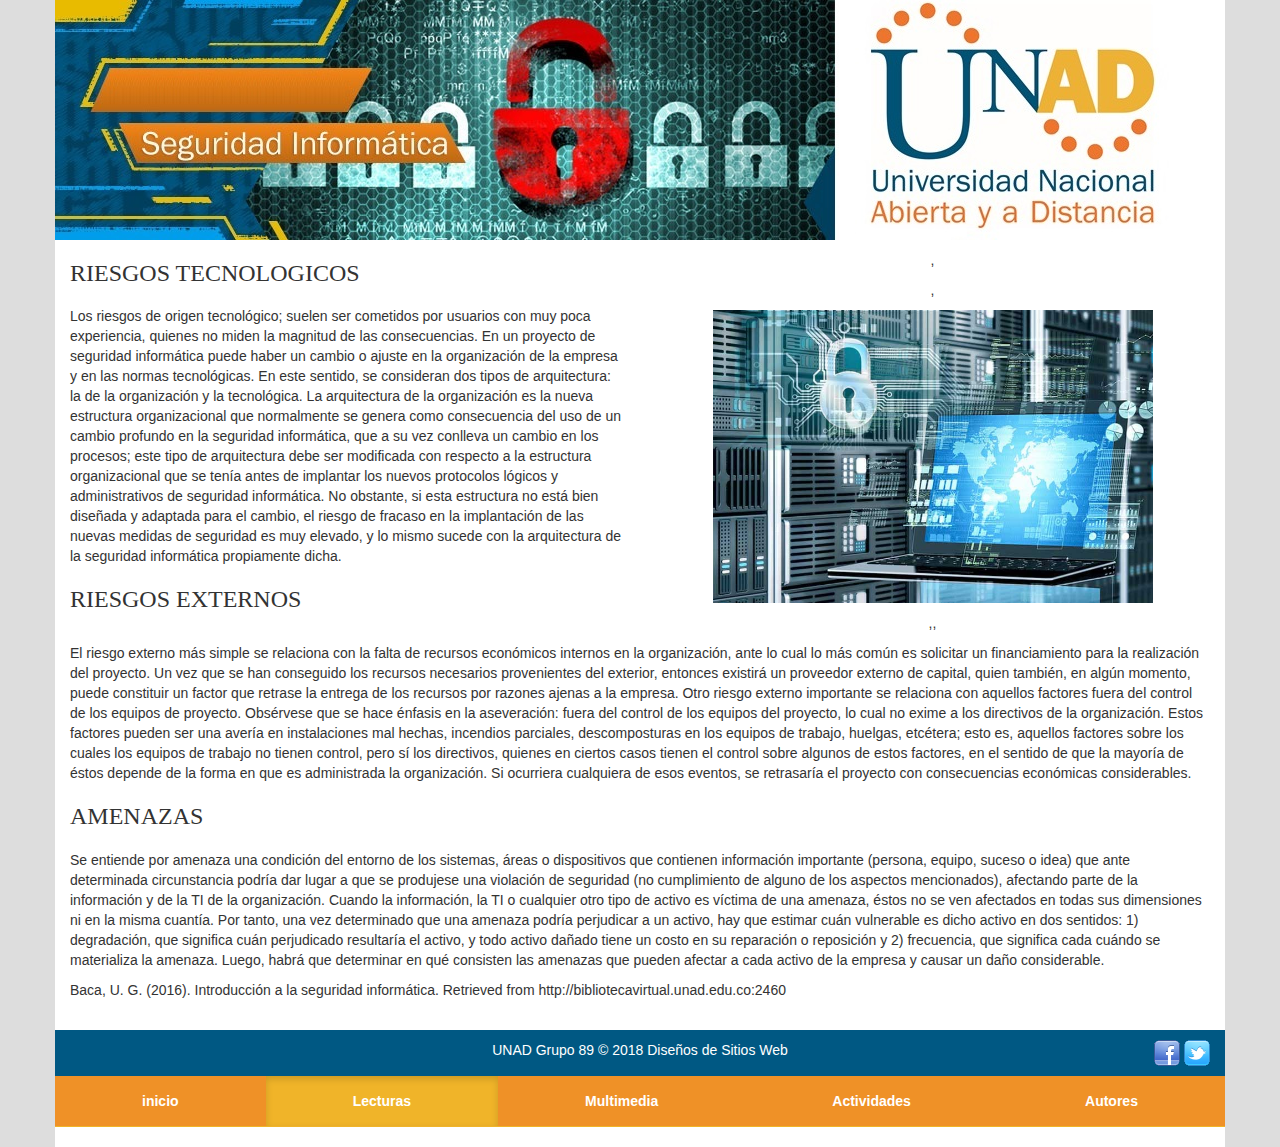
<file: Le4Riesgos.html>
<!DOCTYPE html>
<html>
<head>
	<meta charset="utf-8">
	<meta content='width=device-width, initial-scale=1.0, maximum-scale=1.0, user-scalable=0' name='viewport' />
	<meta name="viewport" content="width=device-width" />
	<title>Analisis de riesgos</title>
	<meta name="keywords" content="" />
	<meta name="description" content="" />
	<link href="css/bootstrap.min.css" rel="stylesheet" type="text/css">

	<link href="css/justified-nav.css" rel="stylesheet" type="text/css">
	<link href="css/templatemo_style.css" rel="stylesheet" type="text/css">


</head>
<body>
	<div id="main_container">
		<div class="container" id="home">
			<div class="header">



			</div>
			<img src="images/seguridad.jpg" alt="header image" class="templatemo-header-img img-responsive cleaner">  <!-- CAMBIAR IMAGEN  DE BANER-->
			<div class="navbar templatemo-nav" id="navbar">
				<div class="navbar-header">
		          	<button type="button" class="navbar-toggle" data-toggle="collapse" data-target=".navbar-collapse">
						<span class="sr-only">Toggle navigation</span>
						<span class="icon-bar"></span>
						<span class="icon-bar"></span>
						<span class="icon-bar"></span>
					</button>


					  </div>
      			<div class="navbar-collapse collapse">
			        <ul class="nav nav-justified">
			          <li><a href="index.html">inicio</a></li>
	                  <li class="active"><a href="Lecturas.html">Lecturas</a> <!--EL li Class="active, ES PARA ACTIVAR EL EFECTO DE LOS BOTONES" -->
										<ul class="nav nav-sudmenu">
											<li><a href="Le1Amenzas.html">Amenazas informáticas</a></li>
											<li><a href="Le2Vulnerabilidades.html">Vulnerabilidades</a></li>
											<li><a href="Le3Analisis.html">Análisis de riesgos</a></li>
											<li><a href="">Riesgos</a></li>
											<li><a href="Le5Ataques.html">Tipos de ataques informáticos</a></li>
												</ul>
											 </li>

											 <li><a href="Multimedia.html">Multimedia</a>
			 									<ul class="nav nav-sudmenu">
													<li><a href="video1.html">Video Tutorial Seguridad Informatica 1</a></li>
													<li><a href="video2.html">Video Tutorial Seguridad Informatica 2</a></li>
			 											</ul>
			 										 </li>

			 			          <li><a href="Actividades.html">Actividades</a>
			 								<ul class="nav nav-sudmenu">
												<li><a href="Ac2Educa.html">Actividad 1</a></li>
											 <li><a href="Ac3Educa.html">Actividad 2</a></li>
											 <li><a href="Ac1Aprendiendo.html">Aprendiendo Jugando</a></li>i>
			 										</ul>
			 									 </li>

			 			          <li><a href="Autores.html">Autores</a></li>
			 			        </ul>
		      	</div>
	      	</div>


					<div class="row" id="content">
						<div class="col-md-6">
							<h3>RIESGOS TECNOLOGICOS</h3>
							<p>Los riesgos de origen tecnológico; suelen ser cometidos por usuarios con muy poca experiencia, quienes no miden la magnitud de las consecuencias. En un proyecto de seguridad informática puede haber un cambio o ajuste en la organización de la empresa y en las normas tecnológicas. En este sentido, se consideran dos tipos de arquitectura: la de la organización y la tecnológica. La arquitectura de la organización es la nueva estructura organizacional que normalmente se genera como consecuencia del uso de un cambio profundo en la seguridad informática, que a su vez conlleva un cambio en los procesos; este tipo de arquitectura debe ser modificada con respecto a la estructura organizacional que se tenía antes de implantar los nuevos protocolos lógicos y administrativos de seguridad informática. No obstante, si esta estructura no está bien diseñada y adaptada para el cambio, el riesgo de fracaso en la implantación de las nuevas medidas de seguridad es muy elevado, y lo mismo sucede con la arquitectura de la seguridad informática propiamente dicha. </p>
						<h3>RIESGOS EXTERNOS</h3>

	</div>

	<!--INSERTANDO IMAGEN CON CLASE DE REDUCIRSE AL REDUCRI PANTALLA-->
		<div class="col-md-6">
			<center
				<p></p>,<p></p>,<p></p>	<!--GENERAR ESPACIOS HACIA ABAJO COMO ENTERS-->
				<img src="images/Riesgos.jpg"
											alt="info1" class="img-responsive" width="440" height="840">
											<p></p>,,<p></p>
			</center>
			</a>
		</div>


	<div>
		<div class="col-md-12">
			<p>El riesgo externo más simple se relaciona con la falta de recursos económicos internos en la organización, ante lo cual lo más común es solicitar un financiamiento para la realización del proyecto. Un vez que se han conseguido los recursos necesarios provenientes del exterior, entonces existirá un proveedor externo de capital, quien también, en algún momento, puede constituir un factor que retrase la entrega de los recursos por razones ajenas a la empresa. Otro riesgo externo importante se relaciona con aquellos factores fuera del control de los equipos de proyecto. Obsérvese que se hace énfasis en la aseveración: fuera del control de los equipos del proyecto, lo cual no exime a los directivos de la organización. Estos factores pueden ser una avería en instalaciones mal hechas, incendios parciales, descomposturas en los equipos de trabajo, huelgas, etcétera; esto es, aquellos factores sobre los cuales los equipos de trabajo no tienen control, pero sí los directivos, quienes en ciertos casos tienen el control sobre algunos de estos factores, en el sentido de que la mayoría de éstos depende de la forma en que es administrada la organización. Si ocurriera cualquiera de esos eventos, se retrasaría el proyecto con consecuencias económicas considerables.
			</p>
			<h3>AMENAZAS</h3>
				<p>Se entiende por amenaza una condición del entorno de los sistemas, áreas o dispositivos que contienen información importante (persona, equipo, suceso o idea) que ante determinada circunstancia podría dar lugar a que se produjese una violación de seguridad (no cumplimiento de alguno de los aspectos mencionados), afectando parte de la información y de la TI de la organización. Cuando la información, la TI o cualquier otro tipo de activo es víctima de una amenaza, éstos no se ven afectados en todas sus dimensiones ni en la misma cuantía. Por tanto, una vez determinado que una amenaza podría perjudicar a un activo, hay que estimar cuán vulnerable es dicho activo en dos sentidos: 1) degradación, que significa cuán perjudicado resultaría el activo, y todo activo dañado tiene un costo en su reparación o reposición y 2) frecuencia, que significa cada cuándo se materializa la amenaza. Luego, habrá que determinar en qué consisten las amenazas que pueden afectar a cada activo de la empresa y causar un daño considerable.
				</p>
				<p>
				Baca, U. G. (2016). Introducción a la seguridad informática. Retrieved from http://bibliotecavirtual.unad.edu.co:2460
				</p>
						</div>
	</div>

		<footer class="container">
			<div class="credit row">
				<div class="col-md-6 col-md-offset-3">
					<div id="templatemo_footer">
						UNAD Grupo 89 © 2018 Diseños de Sitios Web
					</div>
				</div>
				<div class="col-md-3">
					<div style="text-align: right">
						<a rel="nofollow" href="https://www.facebook.com/UniversidadUNAD/" target="_parent">
                        	<img src="images/facebook.png" alt="Like us on Facebook">
                        </a>
						<a rel="nofollow" href="https://twitter.com/UniversidadUNAD?ref_src=twsrc%5Etfw%7Ctwcamp%5Eembeddedtimeline%7Ctwterm%5Eprofile%3AUniversidadUNAD&ref_url=file%3A%2F%2F%2FD%3A%2FLuis%2520Angel%2FDESCARGAS%2FUnidad_2-Seguridad_informatica-Grupo_27-master%2FUnidad_2-Seguridad_informatica-Grupo_27-master%2Findex.html" target="_parent">
													<img src="images/twitter.png" alt="Follow us on Twitter">
						  					</a>
					</div>
				</div>
			</div>
		</footer>
	</div>

    <script type="text/javascript" src="js/jquery.js"></script>
    <script type="text/javascript" src="js/bootstrap.min.js"></script>
    <script type="text/javascript" src="js/templatemo_script.js"></script>

</body>
</html>
</file>
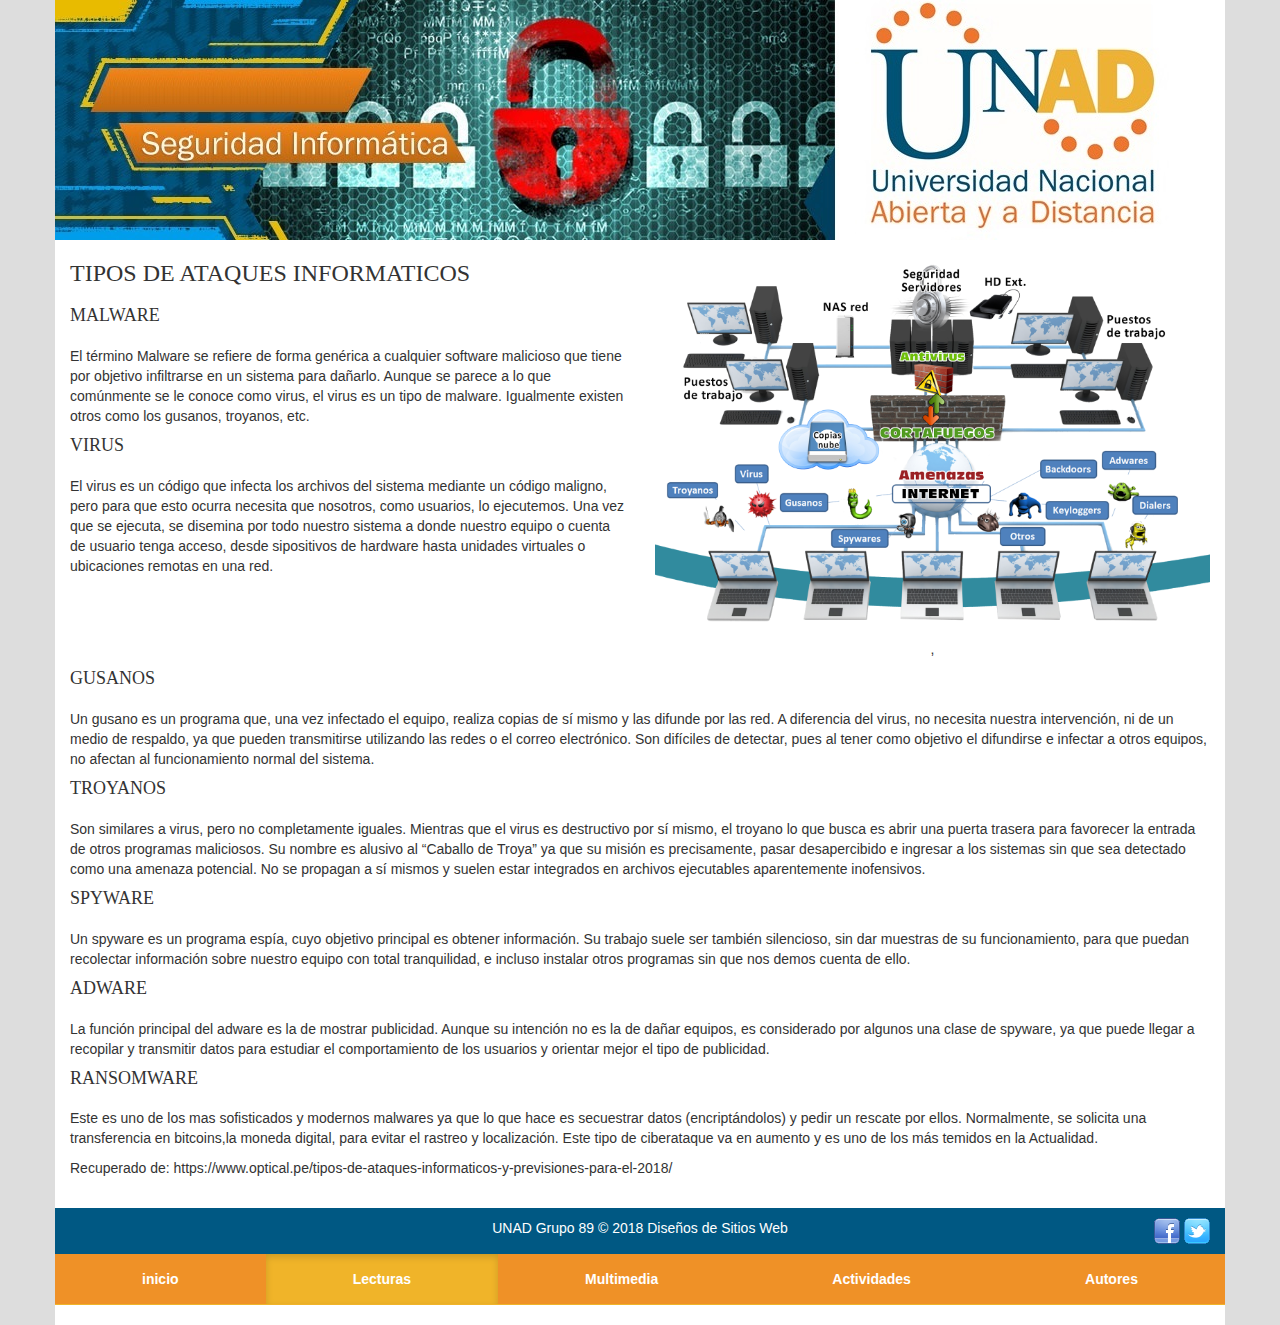
<file: Le5Ataques.html>
<!DOCTYPE html>
<html>
<head>
	<meta charset="utf-8">
	<meta content='width=device-width, initial-scale=1.0, maximum-scale=1.0, user-scalable=0' name='viewport' />
	<meta name="viewport" content="width=device-width" />
	<title>Analisis de riesgos</title>
	<meta name="keywords" content="" />
	<meta name="description" content="" />
	<link href="css/bootstrap.min.css" rel="stylesheet" type="text/css">

	<link href="css/justified-nav.css" rel="stylesheet" type="text/css">
	<link href="css/templatemo_style.css" rel="stylesheet" type="text/css">


</head>
<body>
	<div id="main_container">
		<div class="container" id="home">
			<div class="header">



			</div>
			<img src="images/seguridad.jpg" alt="header image" class="templatemo-header-img img-responsive cleaner">  <!-- CAMBIAR IMAGEN  DE BANER-->
			<div class="navbar templatemo-nav" id="navbar">
				<div class="navbar-header">
		          	<button type="button" class="navbar-toggle" data-toggle="collapse" data-target=".navbar-collapse">
						<span class="sr-only">Toggle navigation</span>
						<span class="icon-bar"></span>
						<span class="icon-bar"></span>
						<span class="icon-bar"></span>
					</button>


					  </div>
      			<div class="navbar-collapse collapse">
			        <ul class="nav nav-justified">
			          <li><a href="index.html">inicio</a></li>
	                  <li class="active"><a href="Lecturas.html">Lecturas</a> <!--EL li Class="active, ES PARA ACTIVAR EL EFECTO DE LOS BOTONES" -->
										<ul class="nav nav-sudmenu">
											<li><a href="Le1Amenzas.html">Amenazas informáticas</a></li>
											<li><a href="Le2Vulnerabilidades.html">Vulnerabilidades</a></li>
											<li><a href="Le3Analisis.html">Análisis de riesgos</a></li>
											<li><a href="Le4Riesgos.html">Riesgos</a></li>
											<li><a href="">Tipos de ataques informáticos</a></li>
												</ul>
											 </li>

											 <li><a href="Multimedia.html">Multimedia</a>
			 									<ul class="nav nav-sudmenu">
													<li><a href="video1.html">Video Tutorial Seguridad Informatica 1</a></li>
													<li><a href="video2.html">Video Tutorial Seguridad Informatica 2</a></li>
			 											</ul>
			 										 </li>

			 			          <li><a href="Actividades.html">Actividades</a>
			 								<ul class="nav nav-sudmenu">
												<li><a href="Ac2Educa.html">Actividad 1</a></li>
											 <li><a href="Ac3Educa.html">Actividad 2</a></li>
											 <li><a href="Ac1Aprendiendo.html">Aprendiendo Jugando</a></li>i>
			 										</ul>
			 									 </li>

			 			          <li><a href="Autores.html">Autores</a></li>
			 			        </ul>
		      	</div>
	      	</div>


					<div class="row" id="content">
						<div class="col-md-6">
							<h3>TIPOS DE ATAQUES INFORMATICOS</h3>
					<h4>MALWARE</h4>
					<p>El término Malware se refiere de forma genérica a cualquier software malicioso que tiene por objetivo infiltrarse en un sistema para dañarlo. Aunque se parece a lo que comúnmente se le conoce como virus, el virus es un tipo de malware. Igualmente existen otros como los gusanos, troyanos, etc.</p>
					<h4>VIRUS</h4>
					<p>El virus es un código que infecta los archivos del sistema mediante un código maligno, pero para que esto ocurra necesita que nosotros, como usuarios, lo ejecutemos. Una vez que se ejecuta, se disemina por todo nuestro sistema a donde nuestro equipo o cuenta de usuario tenga acceso, desde sipositivos de hardware hasta unidades virtuales o ubicaciones remotas en una red.</p>

	</div>

	<!--INSERTANDO IMAGEN CON CLASE DE REDUCIRSE AL REDUCRI PANTALLA-->
		<div class="col-md-6">
			<center
				<p></p>	<!--GENERAR ESPACIOS HACIA ABAJO COMO ENTERS-->
				<img src="images/virus.png"
											alt="info1" class="img-responsive" width="840" height="840">
											<p></p>,<p></p>
			</center>
			</a>
		</div>


	<div>
		<div class="col-md-12">
			<h4>GUSANOS</h4>
			<p>Un gusano es un programa que, una vez infectado el equipo, realiza copias de sí mismo y las difunde por las red. A diferencia del virus, no necesita nuestra intervención, ni de un medio de respaldo, ya que pueden transmitirse utilizando las redes o el correo electrónico. Son difíciles de detectar, pues al tener como objetivo el difundirse e infectar a otros equipos, no afectan al funcionamiento normal del sistema.</p>
			<h4>TROYANOS</h4>
			<p>Son similares a virus, pero no completamente iguales. Mientras que el virus es destructivo por sí mismo, el troyano lo que busca es abrir una puerta trasera para favorecer la entrada de otros programas maliciosos. Su nombre es alusivo al “Caballo de Troya” ya que su misión es precisamente, pasar desapercibido e ingresar a los sistemas sin que sea detectado como una amenaza potencial. No se propagan a sí mismos y suelen estar integrados en archivos ejecutables aparentemente inofensivos.
			</p>
			<h4>SPYWARE</h4>
					<p>Un spyware es un programa espía, cuyo objetivo principal es obtener información. Su trabajo suele ser también silencioso, sin dar muestras de su funcionamiento, para que puedan recolectar información sobre nuestro equipo con total tranquilidad, e incluso instalar otros programas sin que nos demos cuenta de ello.</p>
					<h4>ADWARE</h4>
					<p>La función principal del adware es la de mostrar publicidad. Aunque su intención no es la de dañar equipos, es considerado por algunos una clase de spyware, ya que puede llegar a recopilar y transmitir datos para estudiar el comportamiento de los usuarios y orientar mejor el tipo de publicidad.
					</p>
					<h4>RANSOMWARE</h4>
					<p>Este es uno de los mas sofisticados y modernos malwares ya que lo que hace es secuestrar datos (encriptándolos) y pedir un rescate por ellos. Normalmente, se solicita una transferencia en bitcoins,la moneda digital, para evitar el rastreo y localización. Este tipo de ciberataque va en aumento y es uno de los más temidos en la Actualidad.</p>
					</p>
					<p>Recuperado de: https://www.optical.pe/tipos-de-ataques-informaticos-y-previsiones-para-el-2018/</p>
						</div>
	</div>

		<footer class="container">
			<div class="credit row">
				<div class="col-md-6 col-md-offset-3">
					<div id="templatemo_footer">
						UNAD Grupo 89 © 2018 Diseños de Sitios Web
					</div>
				</div>
				<div class="col-md-3">
					<div style="text-align: right">
						<a rel="nofollow" href="https://www.facebook.com/UniversidadUNAD/" target="_parent">
                        	<img src="images/facebook.png" alt="Like us on Facebook">
                        </a>
						<a rel="nofollow" href="https://twitter.com/UniversidadUNAD?ref_src=twsrc%5Etfw%7Ctwcamp%5Eembeddedtimeline%7Ctwterm%5Eprofile%3AUniversidadUNAD&ref_url=file%3A%2F%2F%2FD%3A%2FLuis%2520Angel%2FDESCARGAS%2FUnidad_2-Seguridad_informatica-Grupo_27-master%2FUnidad_2-Seguridad_informatica-Grupo_27-master%2Findex.html" target="_parent">
													<img src="images/twitter.png" alt="Follow us on Twitter">
						  					</a>
					</div>
				</div>
			</div>
		</footer>
	</div>

    <script type="text/javascript" src="js/jquery.js"></script>
    <script type="text/javascript" src="js/bootstrap.min.js"></script>
    <script type="text/javascript" src="js/templatemo_script.js"></script>

</body>
</html>
</file>
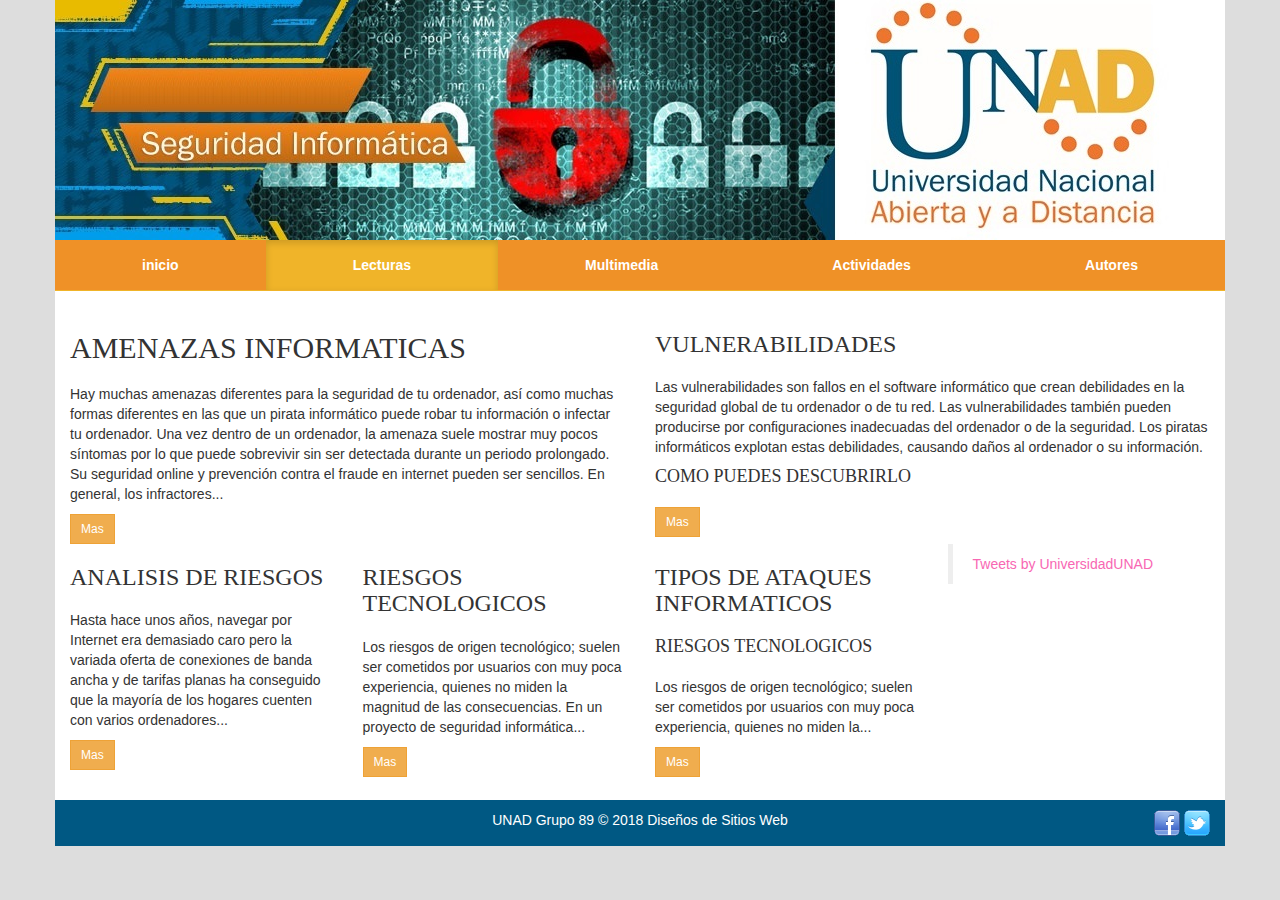
<file: Lecturas.html>
<!DOCTYPE html>
<html>
<head>
	<meta charset="utf-8">
	<meta content='width=device-width, initial-scale=1.0, maximum-scale=1.0, user-scalable=0' name='viewport' />
	<meta name="viewport" content="width=device-width" />
	<title>Lecturas</title>
	<meta name="keywords" content="" />
	<meta name="description" content="" />
	<link href="css/bootstrap.min.css" rel="stylesheet" type="text/css">

	<link href="css/justified-nav.css" rel="stylesheet" type="text/css">
	<link href="css/templatemo_style.css" rel="stylesheet" type="text/css">


</head>
<body>
	<div id="main_container">
		<div class="container" id="home">
			<div class="header">



			</div>
			<img src="images/seguridad.jpg" alt="header image" class="templatemo-header-img img-responsive cleaner">  <!-- CAMBIAR IMAGEN  DE BANER-->
			<div class="navbar templatemo-nav" id="navbar">
				<div class="navbar-header">
		          	<button type="button" class="navbar-toggle" data-toggle="collapse" data-target=".navbar-collapse">
						<span class="sr-only">Toggle navigation</span>
						<span class="icon-bar"></span>
						<span class="icon-bar"></span>
						<span class="icon-bar"></span>
					</button>


					  </div>

      			<div class="navbar-collapse collapse">
			        <ul class="nav nav-justified">
			          <li><a href="index.html">inicio</a></li>
	                  <li class="active"><a href="Lecturas.html">Lecturas</a> <!--EL li Class="active, ES PARA ACTIVAR EL EFECTO DE LOS BOTONES" -->
										<ul class="nav nav-sudmenu">
												 <li><a href="Le1Amenzas.html">Amenazas informáticas</a></li>
												 <li><a href="Le2Vulnerabilidades.html">Vulnerabilidades</a></li>
												 <li><a href="Le3Analisis.html">Análisis de riesgos</a></li>
												 <li><a href="Le4Riesgos.html">Riesgos</a></li>
												 <li><a href="Le5Ataques.html">Tipos de ataques informáticos</a></li>
												</ul>
											 </li>

											 <li><a href="Multimedia.html">Multimedia</a>
			 									<ul class="nav nav-sudmenu">
													<li><a href="video1.html">Video Tutorial Seguridad Informatica 1</a></li>
													<li><a href="video2.html">Video Tutorial Seguridad Informatica 2</a></li>
			 											</ul>
			 										 </li>

			 			          <li><a href="Actividades.html">Actividades</a>
			 								<ul class="nav nav-sudmenu">
												<li><a href="Ac2Educa.html">Actividad 1</a></li>
											 <li><a href="Ac3Educa.html">Actividad 2</a></li>
											 <li><a href="Ac1Aprendiendo.html">Aprendiendo Jugando</a></li>i>
			 										</ul>
			 									 </li>

			 			          <li><a href="Autores.html">Autores</a></li>
			 			        </ul>
		      	</div>
	      	</div>


			<div class="row" id="content">
				<div class="col-md-6">
					<h2>AMENAZAS INFORMATICAS</h2>
				 	<p>Hay muchas amenazas diferentes para la seguridad de tu ordenador, así como muchas formas diferentes en las que un pirata informático puede robar tu información o infectar tu ordenador. Una vez dentro de un ordenador, la amenaza suele mostrar muy pocos síntomas por lo que puede sobrevivir sin ser detectada durante un periodo prolongado. Su seguridad online y prevención contra el fraude en internet pueden ser sencillos. En general, los infractores...</p>
					<a href="Le1Amenzas.html" class="more btn btn-warning btn-sm" role="button">Mas</a>
				</div>

				<div class="col-md-6">
					<h3>VULNERABILIDADES</h3>
				<p>Las vulnerabilidades son fallos en el software informático que crean debilidades en la seguridad global de tu ordenador o de tu red. Las vulnerabilidades también pueden producirse por configuraciones inadecuadas del ordenador o de la seguridad. Los piratas informáticos explotan estas debilidades, causando daños al ordenador o su información.</p>
				 <h4>COMO PUEDES DESCUBRIRLO</h4>
					<a href="Le2Vulnerabilidades.html" class="more btn btn-warning btn-sm" role="button">Mas</a>
				</div>
			</div>

			<div class="row">
				<div class="col-md-3">
					<h3>ANALISIS DE RIESGOS</h3>
					<p>Hasta hace unos años, navegar por Internet era demasiado caro pero la variada oferta de conexiones de banda ancha y de tarifas planas ha conseguido que la mayoría de los hogares cuenten con varios ordenadores...<p>
					<a href="Le3Analisis.html" class="more btn btn-warning btn-sm" role="button">Mas</a>
				</div>
				<div class="col-md-3">
					<h3>RIESGOS TECNOLOGICOS</h3>
					<P>Los riesgos de origen tecnológico; suelen ser cometidos por usuarios con muy poca experiencia, quienes no miden la magnitud de las consecuencias. En un proyecto de seguridad informática...</P>
					<a href="Le4Riesgos.html" class="more btn btn-warning btn-sm" role="button">Mas</a>
				</div>

				<div class="col-md-3">
					<h3>TIPOS DE ATAQUES INFORMATICOS</h3>
					<h4>RIESGOS TECNOLOGICOS</h4>
					<p>Los riesgos de origen tecnológico; suelen ser cometidos por usuarios con muy poca experiencia, quienes no miden la...</p>
					<a href="Le5Ataques.html" class="more btn btn-warning btn-sm" role="button">Mas</a>
			</div>

			<div class="col-md-3">
			                	<blockquote>
			                        <a class="twitter-timeline" data-width="250" data-height="250" href="https://twitter.com/UniversidadUNAD?ref_src=twsrc%5Etfw">Tweets by UniversidadUNAD</a> <script async src="https://platform.twitter.com/widgets.js" charset="utf-8"></script>
								</blockquote>
						</div>
		</div>


		<footer class="container">
			<div class="credit row">
				<div class="col-md-6 col-md-offset-3">
					<div id="templatemo_footer">
						UNAD Grupo 89 © 2018 Diseños de Sitios Web
					</div>
				</div>
				<div class="col-md-3">
					<div style="text-align: right">
						<a rel="nofollow" href="https://www.facebook.com/UniversidadUNAD/" target="_parent">
                        	<img src="images/facebook.png" alt="Like us on Facebook">
                        </a>
						<a rel="nofollow" href="https://twitter.com/UniversidadUNAD?ref_src=twsrc%5Etfw%7Ctwcamp%5Eembeddedtimeline%7Ctwterm%5Eprofile%3AUniversidadUNAD&ref_url=file%3A%2F%2F%2FD%3A%2FLuis%2520Angel%2FDESCARGAS%2FUnidad_2-Seguridad_informatica-Grupo_27-master%2FUnidad_2-Seguridad_informatica-Grupo_27-master%2Findex.html" target="_parent">
													<img src="images/twitter.png" alt="Follow us on Twitter">
						  					</a>
					</div>
				</div>
			</div>
		</footer>
	</div>

    <script type="text/javascript" src="js/jquery.js"></script>
    <script type="text/javascript" src="js/bootstrap.min.js"></script>
    <script type="text/javascript" src="js/templatemo_script.js"></script>

</body>
</html>
</file>
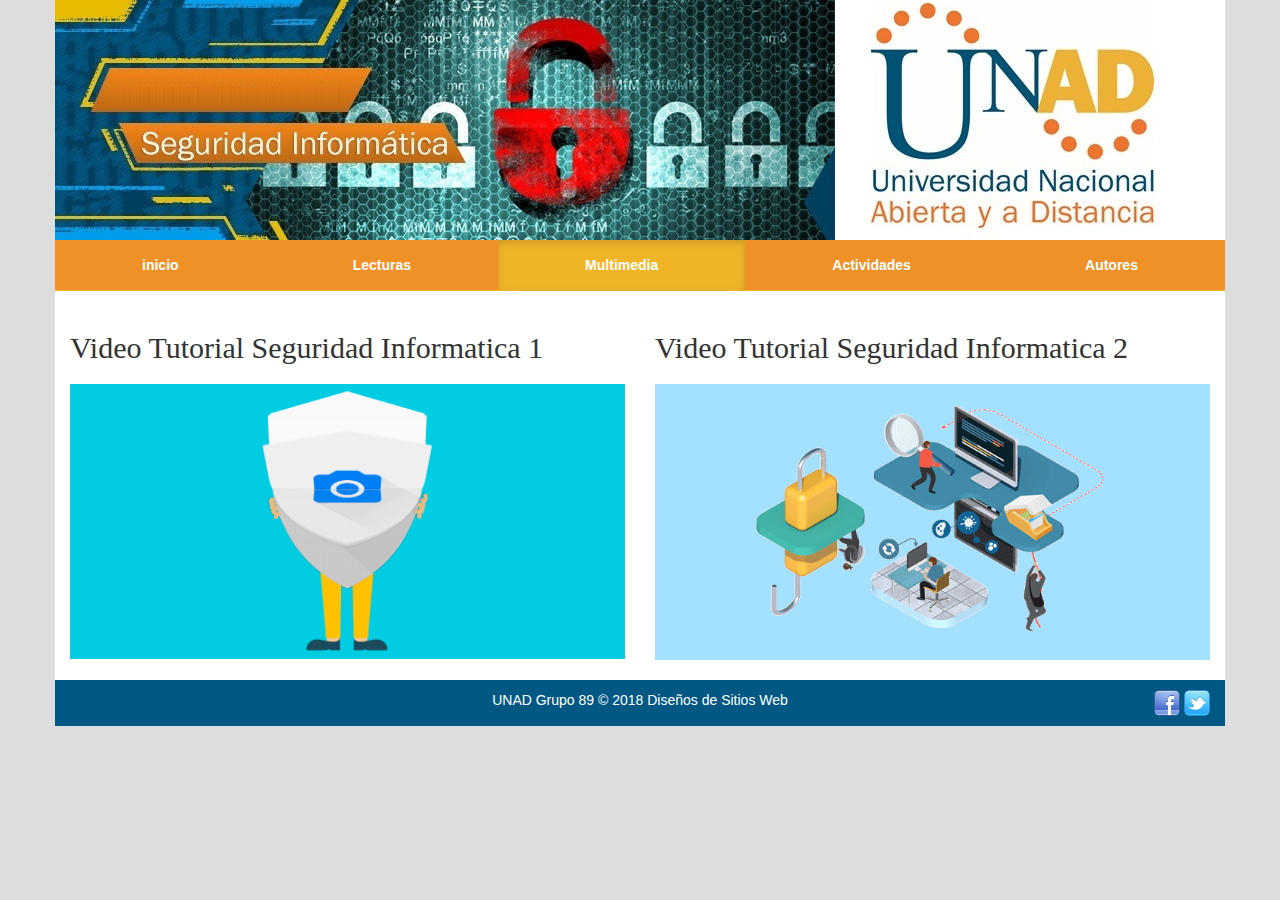
<file: Multimedia.html>
<!DOCTYPE html>
<html>
<head>
	<meta charset="utf-8">
	<meta content='width=device-width, initial-scale=1.0, maximum-scale=1.0, user-scalable=0' name='viewport' />
	<meta name="viewport" content="width=device-width" />
	<title>Multimedia</title>
	<meta name="keywords" content="" />
	<meta name="description" content="" />
	<link href="css/bootstrap.min.css" rel="stylesheet" type="text/css">

	<link href="css/justified-nav.css" rel="stylesheet" type="text/css">
	<link href="css/templatemo_style.css" rel="stylesheet" type="text/css">


</head>
<body>
	<div id="main_container">
		<div class="container" id="home">
			<div class="header">



			</div>
			<img src="images/seguridad.jpg" alt="header image" class="templatemo-header-img img-responsive cleaner">  <!-- CAMBIAR IMAGEN  DE BANER-->
			<div class="navbar templatemo-nav" id="navbar">
				<div class="navbar-header">
		          	<button type="button" class="navbar-toggle" data-toggle="collapse" data-target=".navbar-collapse">
						<span class="sr-only">Toggle navigation</span>
						<span class="icon-bar"></span>
						<span class="icon-bar"></span>
						<span class="icon-bar"></span>
					</button>
		        </div>
      			<div class="navbar-collapse collapse">
			        <ul class="nav nav-justified">

			          <li><a href="index.html">inicio</a></li>

	                  <li><a href="Lecturas.html">Lecturas</a>
										<ul class="nav nav-sudmenu">
											<li><a href="Le1Amenzas.html">Amenazas informáticas</a></li>
												 <li><a href="Le2Vulnerabilidades.html">Vulnerabilidades</a></li>
												 <li><a href="Le3Analisis.html">Análisis de riesgos</a></li>
												 <li><a href="Le4Riesgos.html">Riesgos</a></li>
												 <li><a href="Le5Ataques.html">Tipos de ataques informáticos</a></li>
										 </ul>
										</li>

			          <li class="active"><a href="Multimedia.html">Multimedia</a>
								<ul class="nav nav-sudmenu">
										 <li><a href="video1.html">Video Tutorial Seguridad Informatica 1</a></li>
										 <li><a href="video2.html">Video Tutorial Seguridad Informatica 2</a></li>
										</ul>
									 </li>

			          <li><a href="Actividades.html">Actividades</a>
								<ul class="nav nav-sudmenu">
									<li><a href="Ac2Educa.html">Actividad 1</a></li>
								 <li><a href="Ac3Educa.html">Actividad 2</a></li>
								 <li><a href="Ac1Aprendiendo.html">Aprendiendo Jugando</a></li>i>
										</ul>
									 </li>

			          <li><a href="Autores.html">Autores</a></li>
			        </ul>

		      	</div>
	      	</div>

					<div class="row" id="content">
						<div class="col-md-6">
							<h2>Video Tutorial Seguridad Informatica 1</h2>
							<a href="video1.html"> <img src="images/seguridad-google.gif" title="Click para ver más información" alt="info1" class="img-responsive" width="840" height="840"></a>
						</div>

						<div class="row" id="content">
							<div class="col-md-6">
								<h2>Video Tutorial Seguridad Informatica 2</h2>
								<div class="imagen-fondo">
								<a href="video2.html"><center><img src="images/seguridad2.gif" title="Click para ver más información" alt="info1" class="img-responsive" width="455" height="840"></center></a>
								</div>
								</div>
							</div>

		<footer class="container">
			<div class="credit row">
				<div class="col-md-6 col-md-offset-3">
					<div id="templatemo_footer">
						UNAD Grupo 89 © 2018 Diseños de Sitios Web
					</div>
					</div>
					<div class="col-md-3">
					<div style="text-align: right">
						<a rel="nofollow" href="https://www.facebook.com/UniversidadUNAD/" target="_parent">
													<img src="images/facebook.png" alt="Like us on Facebook">
												</a>
						<a rel="nofollow" href="https://twitter.com/UniversidadUNAD?ref_src=twsrc%5Etfw%7Ctwcamp%5Eembeddedtimeline%7Ctwterm%5Eprofile%3AUniversidadUNAD&ref_url=file%3A%2F%2F%2FD%3A%2FLuis%2520Angel%2FDESCARGAS%2FUnidad_2-Seguridad_informatica-Grupo_27-master%2FUnidad_2-Seguridad_informatica-Grupo_27-master%2Findex.html" target="_parent">
													<img src="images/twitter.png" alt="Follow us on Twitter">
												</a>
					</div>
				</div>
			</div>
		</footer>
	</div>
	<script type="text/javascript" src="js/jquery.js"></script>
    <script type="text/javascript" src="js/bootstrap.min.js"></script>
    <script type="text/javascript" src="js/templatemo_script.js"></script>

</body>
</html>
</file>
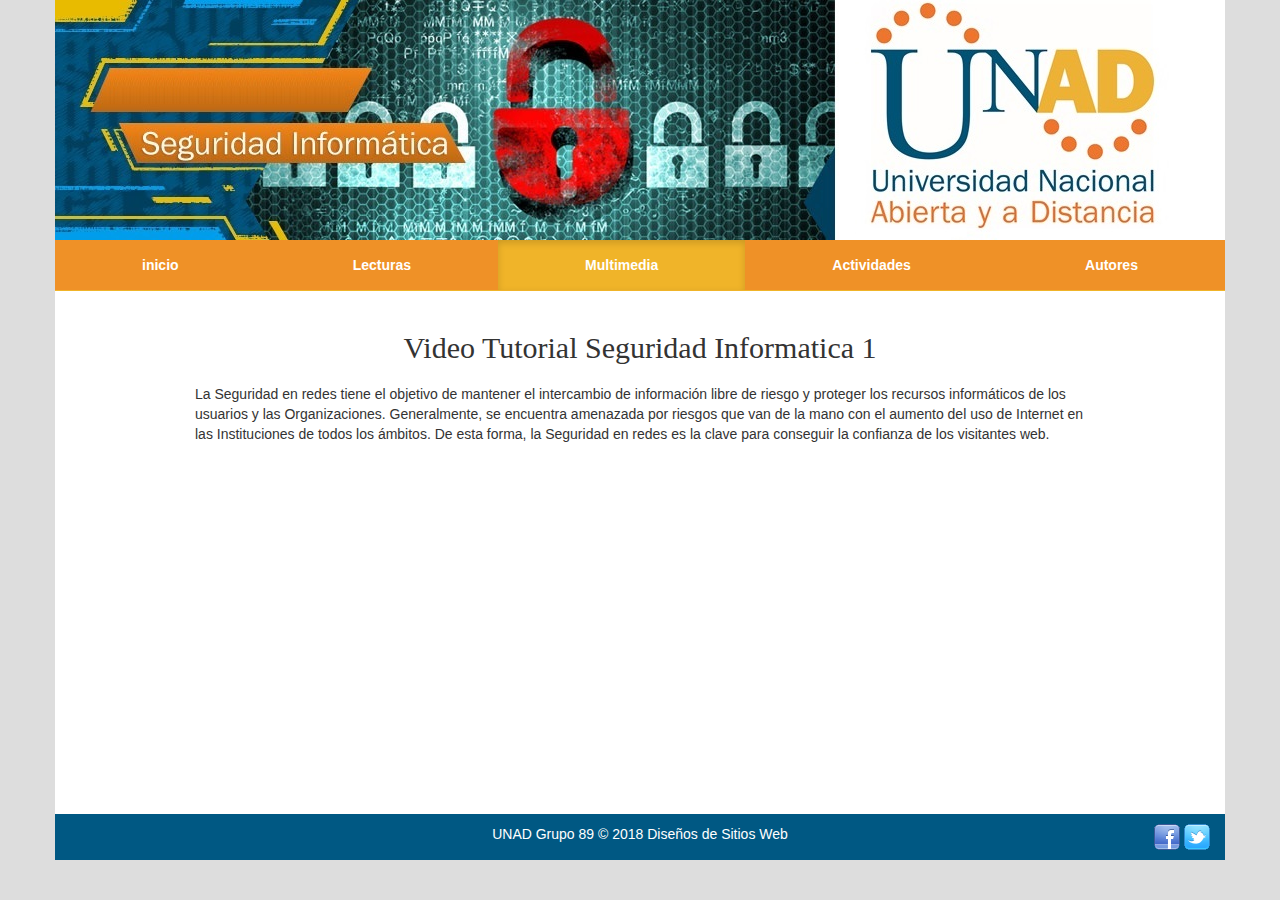
<file: video1.html>
<!DOCTYPE html>
<html>
<head>
	<meta charset="utf-8">
	<meta content='width=device-width, initial-scale=1.0, maximum-scale=1.0, user-scalable=0' name='viewport' />
	<meta name="viewport" content="width=device-width" />
	<title>Multimedia</title>
	<meta name="keywords" content="" />
	<meta name="description" content="" />
	<link href="css/bootstrap.min.css" rel="stylesheet" type="text/css">

	<link href="css/justified-nav.css" rel="stylesheet" type="text/css">
	<link href="css/templatemo_style.css" rel="stylesheet" type="text/css">


</head>
<body>
	<div id="main_container">
		<div class="container" id="home">
			<div class="header">



			</div>
			<img src="images/seguridad.jpg" alt="header image" class="templatemo-header-img img-responsive cleaner">  <!-- CAMBIAR IMAGEN  DE BANER-->
			<div class="navbar templatemo-nav" id="navbar">
				<div class="navbar-header">
		          	<button type="button" class="navbar-toggle" data-toggle="collapse" data-target=".navbar-collapse">
						<span class="sr-only">Toggle navigation</span>
						<span class="icon-bar"></span>
						<span class="icon-bar"></span>
						<span class="icon-bar"></span>
					</button>
		        </div>
      			<div class="navbar-collapse collapse">
			        <ul class="nav nav-justified">

			          <li><a href="index.html">inicio</a></li>

	                  <li><a href="Lecturas.html">Lecturas</a>
									 		<ul class="nav nav-sudmenu">
											<li><a href="Le1Amenzas.html">Amenazas informáticas</a></li>
											<li><a href="Le2Vulnerabilidades.html">Vulnerabilidades</a></li>
											 <li><a href="Le3Analisis.html">Análisis de riesgos</a></li>
											 <li><a href="Le4Riesgos.html">Riesgos</a></li>
											 <li><a href="Le5Ataques.html">Tipos de ataques informáticos</a></li>
										 </ul>
										</li>

			          <li class="active"><a href="Multimedia.html">Multimedia</a>
								<ul class="nav nav-sudmenu">
										 <li><a href="">Video Tutorial Seguridad Informatica 1</a></li>
										 <li><a href="video2.html">Video Tutorial Seguridad Informatica 2</a></li>
										</ul>
									 </li>

			          <li><a href="Actividades.html">Actividades</a>
								<ul class="nav nav-sudmenu">
									<li><a href="Ac2Educa.html">Actividad 1</a></li>
								 <li><a href="Ac3Educa.html">Actividad 2</a></li>
								 <li><a href="Ac1Aprendiendo.html">Aprendiendo Jugando</a></li>i>
										</ul>
									 </li>

			          <li><a href="Autores.html">Autores</a></li>
			        </ul>

		      	</div>
	      	</div>

					<div class="row" id="thumbnails_container">
						<div class="col-md-12">
												<center>
												<h2>Video Tutorial Seguridad Informatica 1</h2>
											</center>
										<p>La Seguridad en redes tiene el objetivo de mantener el intercambio de información libre de riesgo y proteger los recursos informáticos de los usuarios y las Organizaciones. Generalmente, se encuentra amenazada por riesgos que van de la mano con el aumento del uso de Internet en las Instituciones de todos los ámbitos. De esta forma, la Seguridad en redes es la clave para conseguir la confianza de los visitantes web.</p>
											<iframe width="5300" height="315" src="https://www.youtube.com/embed/p5WgZ1zcgdM" frameborder="0" allow="autoplay; encrypted-media" allowfullscreen></iframe>
					</div>
				</div>


		<footer class="container">
			<div class="credit row">
				<div class="col-md-6 col-md-offset-3">
					<div id="templatemo_footer">
						UNAD Grupo 89 © 2018 Diseños de Sitios Web
					</div>
					</div>
					<div class="col-md-3">
					<div style="text-align: right">
						<a rel="nofollow" href="https://www.facebook.com/UniversidadUNAD/" target="_parent">
													<img src="images/facebook.png" alt="Like us on Facebook">
												</a>
						<a rel="nofollow" href="https://twitter.com/UniversidadUNAD?ref_src=twsrc%5Etfw%7Ctwcamp%5Eembeddedtimeline%7Ctwterm%5Eprofile%3AUniversidadUNAD&ref_url=file%3A%2F%2F%2FD%3A%2FLuis%2520Angel%2FDESCARGAS%2FUnidad_2-Seguridad_informatica-Grupo_27-master%2FUnidad_2-Seguridad_informatica-Grupo_27-master%2Findex.html" target="_parent">
													<img src="images/twitter.png" alt="Follow us on Twitter">
												</a>
					</div>
				</div>
			</div>
		</footer>
	</div>
	<script type="text/javascript" src="js/jquery.js"></script>
    <script type="text/javascript" src="js/bootstrap.min.js"></script>
    <script type="text/javascript" src="js/templatemo_script.js"></script>

</body>
</html>
</file>
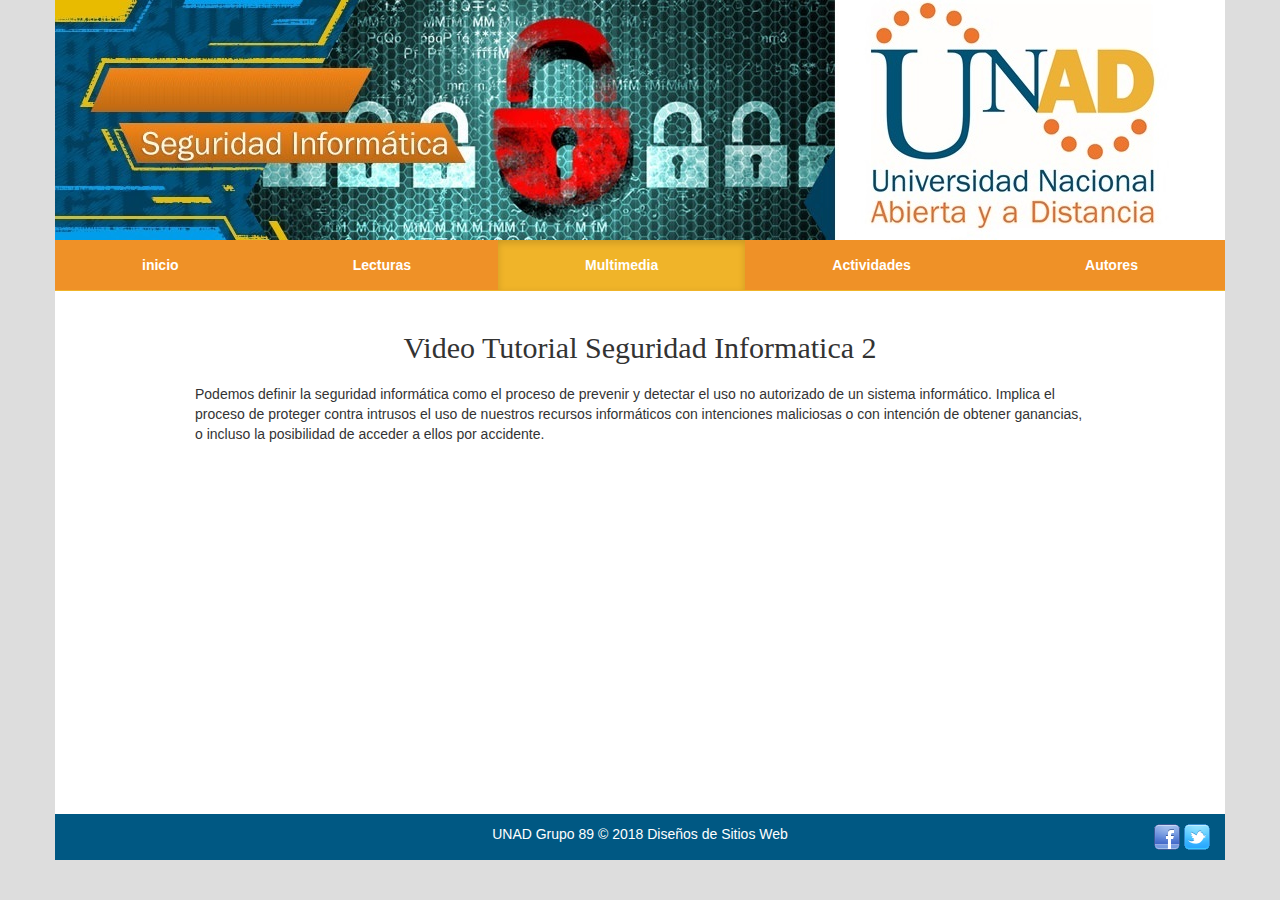
<file: video2.html>
<!DOCTYPE html>
<html>
<head>
	<meta charset="utf-8">
	<meta content='width=device-width, initial-scale=1.0, maximum-scale=1.0, user-scalable=0' name='viewport' />
	<meta name="viewport" content="width=device-width" />
	<title>Multimedia</title>
	<meta name="keywords" content="" />
	<meta name="description" content="" />
	<link href="css/bootstrap.min.css" rel="stylesheet" type="text/css">

	<link href="css/justified-nav.css" rel="stylesheet" type="text/css">
	<link href="css/templatemo_style.css" rel="stylesheet" type="text/css">


</head>
<body>
	<div id="main_container">
		<div class="container" id="home">
			<div class="header">



			</div>
			<img src="images/seguridad.jpg" alt="header image" class="templatemo-header-img img-responsive cleaner">  <!-- CAMBIAR IMAGEN  DE BANER-->
			<div class="navbar templatemo-nav" id="navbar">
				<div class="navbar-header">
		          	<button type="button" class="navbar-toggle" data-toggle="collapse" data-target=".navbar-collapse">
						<span class="sr-only">Toggle navigation</span>
						<span class="icon-bar"></span>
						<span class="icon-bar"></span>
						<span class="icon-bar"></span>
					</button>
		        </div>
      			<div class="navbar-collapse collapse">
			        <ul class="nav nav-justified">

			          <li><a href="index.html">inicio</a></li>

	                  <li><a href="Lecturas.html">Lecturas</a>
										<ul class="nav nav-sudmenu">
											<li><a href="Le1Amenzas.html">Amenazas informáticas</a></li>
											<li><a href="Le2Vulnerabilidades.html">Vulnerabilidades</a></li>
											 <li><a href="Le3Analisis.html">Análisis de riesgos</a></li>
											 <li><a href="Le4Riesgos.html">Riesgos</a></li>
											 <li><a href="Le5Ataques.html">Tipos de ataques informáticos</a></li>
										 </ul>
										</li>

			          <li class="active"><a href="Multimedia.html">Multimedia</a>
								<ul class="nav nav-sudmenu">
										 <li><a href="video1.html">Video Tutorial Seguridad Informatica 1</a></li>
										 <li><a href="">Video Tutorial Seguridad Informatica 2</a></li>
										</ul>
									 </li>

			          <li><a href="Actividades.html">Actividades</a>
								<ul class="nav nav-sudmenu">
									<li><a href="Ac2Educa.html">Actividad 1</a></li>
								 <li><a href="Ac3Educa.html">Actividad 2</a></li>
								 <li><a href="Ac1Aprendiendo.html">Aprendiendo Jugando</a></li>i>
										</ul>
									 </li>

			          <li><a href="Autores.html">Autores</a></li>
			        </ul>

		      	</div>
	      	</div>

					<div class="row" id="thumbnails_container">
						<div class="col-md-12">
												<center>
												<h2>Video Tutorial Seguridad Informatica 2</h2>
											</center>
											<p>Podemos definir  la seguridad informática como el proceso de prevenir y detectar el uso no autorizado de un sistema informático. Implica el proceso de proteger contra intrusos el uso de nuestros recursos informáticos con intenciones maliciosas o con intención de obtener ganancias, o incluso la posibilidad de acceder a ellos por accidente.</p>
											<iframe width="5300" height="315" src="https://www.youtube.com/embed/K5RJX6qL0yQ" frameborder="0" allow="autoplay; encrypted-media" allowfullscreen></iframe>
					</div>
				</div>


		<footer class="container">
			<div class="credit row">
				<div class="col-md-6 col-md-offset-3">
					<div id="templatemo_footer">
						UNAD Grupo 89 © 2018 Diseños de Sitios Web
					</div>
					</div>
					<div class="col-md-3">
					<div style="text-align: right">
						<a rel="nofollow" href="https://www.facebook.com/UniversidadUNAD/" target="_parent">
													<img src="images/facebook.png" alt="Like us on Facebook">
												</a>
						<a rel="nofollow" href="https://twitter.com/UniversidadUNAD?ref_src=twsrc%5Etfw%7Ctwcamp%5Eembeddedtimeline%7Ctwterm%5Eprofile%3AUniversidadUNAD&ref_url=file%3A%2F%2F%2FD%3A%2FLuis%2520Angel%2FDESCARGAS%2FUnidad_2-Seguridad_informatica-Grupo_27-master%2FUnidad_2-Seguridad_informatica-Grupo_27-master%2Findex.html" target="_parent">
													<img src="images/twitter.png" alt="Follow us on Twitter">
												</a>
					</div>
				</div>
			</div>
		</footer>
	</div>
	<script type="text/javascript" src="js/jquery.js"></script>
    <script type="text/javascript" src="js/bootstrap.min.js"></script>
    <script type="text/javascript" src="js/templatemo_script.js"></script>

</body>
</html>
</file>
<file: css/justified-nav.css>
/* modified by templatemo.com */

body {
  padding-top: 0px;
  padding-bottom: 0px; //* ESTE BODY HACE QUE BAJE UN POCO Y SE UESTRE LO GRIS DE ARRIBITA SE CAMBIA DE 0 A 20*//
}

.footer {
  border-top: 1px solid #eee;
  margin-top: 40px;
  padding-top: 40px;
  padding-bottom: 40px;
}

/* Main marketing message and sign up button */
.jumbotron {
  text-align: center;
  background-color: transparent;
}
.jumbotron .btn {
  font-size: 21px;
  padding: 14px 24px;
}

/* Customize the nav-justified links to be fill the entire space of the .navbar */

.nav-justified {
/*  background-color: #eee;*/
/*  border-radius: 5px;*/
  /*border: 1px solid #ccc;*/
}
.nav-justified > li > a {
  margin-bottom: 0;
  padding-top: 15px;
  padding-bottom: 15px;  /*DE AQUI ARRIBA ES PARA LOS ANCHOS BOTONES*/
  color: #777;
  font-weight: bold;
  text-align: center;
  border-bottom: 1px solid #F0B429; /*BORDE DE ABAJO BOTONES*/
  background-color: #e5e5e5; /* Old browsers */
  background-repeat: repeat-x; /* Repeat the gradient */
  background-image: -moz-linear-gradient(top, #f5f5f5 0%, #e5e5e5 100%); /* FF3.6+ */
  background-image: -webkit-gradient(linear, left top, left bottom, color-stop(0%,#f5f5f5), color-stop(100%,#e5e5e5)); /* Chrome,Safari4+ */
  background-image: -webkit-linear-gradient(top, #f5f5f5 0%,#e5e5e5 100%); /* Chrome 10+,Safari 5.1+ */
  background-image: -o-linear-gradient(top, #f5f5f5 0%,#e5e5e5 100%); /* Opera 11.10+ */
  filter: progid:DXImageTransform.Microsoft.gradient( startColorstr='#f5f5f5', endColorstr='#e5e5e5',GradientType=0 ); /* IE6-9 */
  background-image: linear-gradient(top, #f5f5f5 0%,#e5e5e5 100%); /* W3C */
}

.nav-justified > .active > a,
.nav-justified > .active > a:hover,
.nav-justified > .active > a:focus {
  color: white;
  background: #F0B429; /* LLENA COLOR AL SELECCIONAR BOTON, BOTON Products, Services no estan enlazados, revisar */
  background-image: none;
  box-shadow: inset 0 3px 7px rgba(0,0,0,.15);
}

/*
.nav-justified > li:first-child > a {
  border-radius: 5px 5px 0 0;
}
*/

.nav-justified > li:last-child > a {
  border-bottom: 1px solid #F0B429; /*BORDE DE ABAJO BOTONE AUTORES*/
}

@media (min-width: 768px) {
  .nav-justified {
    max-height: 52px;
  }


/*  .nav-justified > li > a {
    border-left: 1px solid #F0B429;
    border-right: 1px solid #F0B429; /*LOS BORDES DE LOS BOTONES /
  }


  .nav-justified > li:first-child > a {
    border-left: 0;
   /* border-radius: 5px 0 0 5px;*/
  }
  .nav-justified > li:last-child > a {
   /* border-radius: 0 5px 5px 0;*/
    border-right: 0;
  }
}

/* Responsive: Portrait tablets and up */
@media screen and (min-width: 768px) {
  /* Remove the padding we set earlier */
  .masthead,
  .marketing,
  .footer {
    padding-left: 0;
    padding-right: 0;
  }
}
</file>
<file: css/templatemo_style.css>
/*

Fantasy Template

http://www.templatemo.com/tm-393-fantasy

*/

body {
	font-family: Helvetica, sans-serif; background: #ddd; overflow-x: hidden;
	/*carasmo's comment https://github.com/twbs/bootstrap/issues/10711*/
}

h1, h2, h3, h4, h5, h6 { font-family: Georgia, serif; margin-bottom: 20px; }

.templatemo-logo { margin: 12px; }

.thumbnail { border-radius: 0px; display: inline-block;	-webkit-transition: none; transition: none; }

.btn { border-radius: 0px; }

.btn-primary {	background-color: #B10021; border-color: #81061D; } /*CAMBIAR COLOR FONDO Y BORDE ESTOS SON LOS BOTONES DE ABAJO 1, 2 ,3 4..*/

.btn-primary:hover, .btn-primary:focus { background-color: #752201; border-color: #81061D; }

.navbar { border: none; }
.navbar.templatemo-mobile-menu {
	position: fixed;
	top: 29px;
	right: 2px;
	z-index: 1000;
}
.nav > li > a:hover { background-color: #F0B429; } /*CAMBIA DE COLOR AL PASAR EL CURSOR POR LOS BOTONES*/
.nav-justified > li > a { color: white;	background: #ef9127; }/*CAMBIAR COLOR FONDO AL NO DAR CLIC EN BOTONES*/

/*Yo modifico*/
.nav-sudmenu > li > a { color: white;	background: #ef9127; }/*CAMBIAR COLOR FONDO AL NO DAR CLIC EN BOTONES, copi de arriba y puse para sudmenu*/

.nav-justified li ul {       /* ocULTE SUBITEMS*/
 display:none;
 position:absolute;
 min-width:140px;
}
.nav-justified li:hover > ul {   /* aparezca sudmenu al parsar cursor*/
  display:block;
 }

 .nav-justified {            /*Para traer alfrente el sudmenu y menu*/
    position: relative;
    z-index: 1;
 }

.imagen-fondo{background: rgb(164,225,255); } /*CREE CLASE PARA FONDO, SE APLICA EN MULTIMEDI SEGUNDA IMAGEN*/

/*hasta aca agregue esto para el sudmenu*/

.navbar-header h2 { letter-spacing: 2px; padding-left: 20px; }
.navbar-toggle { background-color: rgba(161, 0, 0, 0.7); border-radius: 0; }
.navbar-toggle:focus { outline: none;  }
.navbar-collapse { padding-left: 0; padding-right: 0; }
.icon-bar { background-color: #fff; }
.navbar-form { margin-left: 2px; margin-right: 2px; margin-top: 25px; }
a { color: #F867B3; }
a:hover, a:focus {	color: #B10021;	text-decoration: underline; }
a.thumbnail:hover, a.thumbnail:focus { border-color: #6F0015; }
a p { margin-top: 10px; }

iframe, object, embed {	width: 100%; border: none; margin-bottom: 20px; }

.left-inner-addon { position: relative; }
.left-inner-addon input, .left-inner-addon textarea { padding-left: 30px; }
.left-inner-addon span { position: absolute; padding: 8px 12px; }

.form-control { border-radius: 0px; }

.form-control:focus {
	border-color: rgba(163, 19, 43, 0.8);
	outline: 0;
	-moz-box-shadow: 0 0 8px rgba(241, 50, 150, 0.6);
	box-shadow: 0 0 8px rgba(241, 50, 150, 0.6) !important;
}

.container {
	margin: 0 auto;
	padding-left: 0px;
	padding-right: 0px;
	background: white;
}
.row {	margin-left: 0px; margin-right: 0px; }

footer.container { padding-right: 0px; padding-left: 0px; padding-top: 20px; }
footer { margin: 0 auto; text-align: center; color: white; }
footer a { color: #FFFFFF; }
footer a:hover { color: #FFFF00; }

.left { float: left }
.right { float: right }

.credit { padding: 10px 0px; background: #005883; } /* ES ES EL BANNER DE ABAJO*/

#other_downloads { max-width: 920px; margin: 0 auto; }
#other_downloads h3 { padding-left: 20px; padding-bottom: 10px; }

#thumbnails_container, #other_downloads { max-width: 920px; margin: 0 auto; }

.item_container { margin: 0 auto; }

#img_preview { margin-top: 30px; }  /*Modificado*/
#img_preview img {
	margin: 0 auto;
 	margin-top: 0px;
	margin-bottom: 0px;
	background-color: #F8F5F5;
	border: 1px solid #ddd;
	padding: 4px;
}

#img_preview h3 { text-align: center; }
.footer_item { margin-bottom: 0px; }

.section_box {
	border: 1px solid #CCCCCC;
	padding: 10px;
	background: #F6F6F6;
	max-width: 250px;
	min-height: 230px;
	text-align: left;
}

.section_box p, .section_box li { font-size: 1.3rem; line-height: 2em; }
#download_box { float: right; padding-top: 10px; }

.cleaner { clear: both }

/* mobile styles */
@media only screen and (max-width: 480px) {
	h2 { margin-bottom: 5px; }
	.navbar-form { margin-top: 0px; width: 100%; }
	.templatemo-nav { position: fixed; top: 25px; right: 3px; z-index: 1000; }
	.nav-justified > li > a { padding-left: 40px; padding-right: 40px; }
	#thumbnails_container { margin-left: 10px; margin-right: 10px; padding-left: 5px; padding-right: 5px; }
	#thumbnails_container .col-xs-4, #thumbnails_container .col-sm-3, #thumbnails_container .col-md-3 { padding-left: 5px; padding-right: 5px; }
	.section_box { height: auto; width: 100%; max-width: none; min-height: 1px; }
	#templatemo_footer { margin-bottom: 5px; }
}

/* tablet styles */
@media only screen and (min-width: 481px) and (max-width: 767px) {
	h2 { margin-bottom: 5px; }
	.navbar-form { margin-top: 0px; width: 100%; }
	.templatemo-nav { position: fixed; top: 25px; right: 3px; z-index: 1000; }
	.nav-justified > li > a { padding-left: 40px; padding-right: 40px; }
	#thumbnails_container { margin-left: 20px; margin-right: 20px; padding-left: 5px; padding-right: 5px; }
	#thumbnails_container .col-xs-4, #thumbnails_container .col-sm-3, #thumbnails_container .col-md-3 { padding-left: 10px; padding-right: 10px; }
	#download_box { float: left; padding-top: 10px; margin: 0 auto; }
	.preview_footer_container {	margin-top: 10px; }
	.footer_item { margin-right: 10px; }
	.footer_item:last-child { margin-right: 0px; }
	.section_box { height: auto; width: 100%; max-width: none; min-height: 1px; }
	#templatemo_footer { margin-bottom: 5px; }
}

/* desktop styles */
@media only screen and (min-width: 768px) and (max-width: 991px) {
	.navbar-header h2{ margin: 0px; margin-top: 34px; }
	#thumbnails_container .col-xs-4, #thumbnails_container .col-sm-3, #thumbnails_container .col-md-3 { padding-left: 10px; padding-right: 10px; }
	.preview_footer_container {	margin-top: 30px; }
	.footer_item { margin-right: 15px; }
	.footer_item:last-child { margin-right: 0px; }
	.section_box { height: 330px; max-width: 230px; }
}
@media only screen and (min-width: 992px) and (max-width: 1199px) {
	.header{ margin-left: 30px; }
	.navbar-header h2{ margin: 0px; margin-top: 34px; }
	#thumbnails_container .col-xs-4, #thumbnails_container .col-sm-3, #thumbnails_container .col-md-3 { padding-left: 10px; padding-right: 10px; }
	.preview_footer_container {	margin-top: 30px; }
}
@media only screen and (min-width: 1200px) {
	#thumbnails_container .col-xs-4, #thumbnails_container .col-sm-3, #thumbnails_container .col-md-3 { padding-left: 10px; padding-right: 10px; }
	.preview_footer_container {	margin-top: 66px; }
}
</file>
